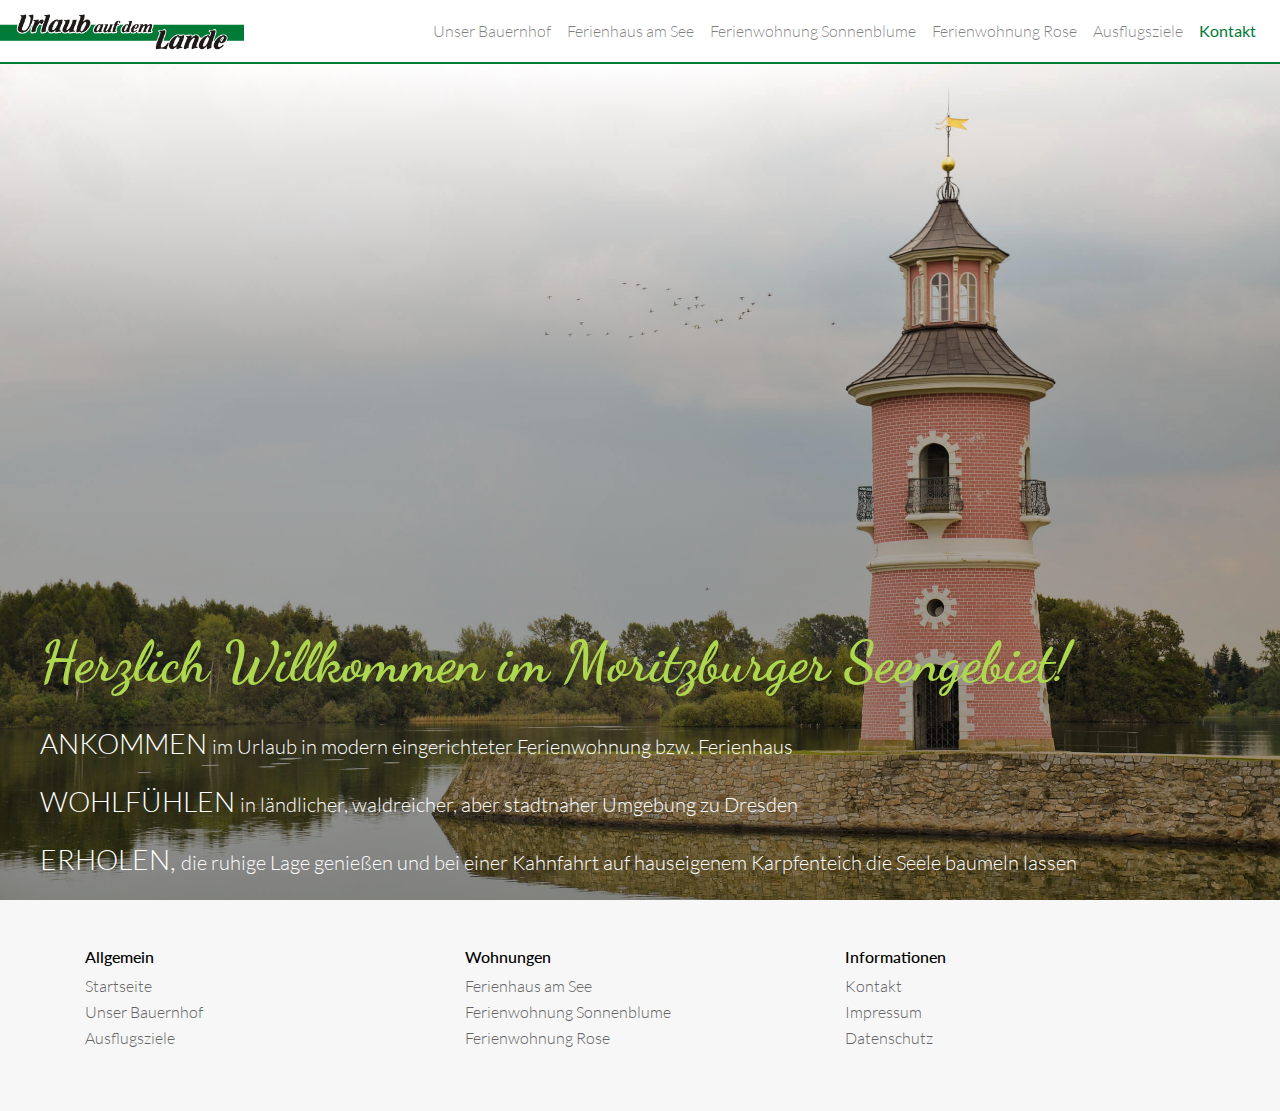
<file: index.html>
<!DOCTYPE html>
<html lang="de">
<head>
    <meta charset="utf-8">
    <meta name="viewport" content="width=device-width, height=device-height, initial-scale=1">
    <!-- Use  for dynamic title -->
    <!--<title></title>-->
    
        <title>Landurlaub Menzel | Ferienwohnungen bei Moritzburg</title>
    

    
        <meta name="description" content="Bei uns können Sie Ihren Urlaub in unseren modern eingerichteten Ferienwohnungen oder Ferienhaus inmitten des Moritzburger Seengebiets verbringen!">
    

    
    
    <link rel="stylesheet" href="/style/all.css">
    <link rel="stylesheet" href="/style/bootstrap.min.css">
    <link rel="stylesheet" href="/style/style.css">


</head>
<body>
    <header>
    <!-- Fixed navbar -->
    <nav class="navbar navbar-light fixed-top bg-white navbar-expand-lg">
      <a class="navbar-brand" href="/" title="Link zur Startseite"><img alt="Logo Urlaub auf dem Lande" src = "/img/logo.png"/></a>
      <button class="navbar-toggler" type="button" data-toggle="collapse" data-target="#navbarCollapse" aria-controls="navbarCollapse" aria-expanded="false" aria-label="Toggle navigation">
        <span class="navbar-toggler-icon"></span>
      </button>
      <div class="collapse navbar-collapse " id="navbarCollapse">
        <ul class="navbar-nav ml-auto">
            
                <li class="nav-item navbar-right   "><a class="nav-link" title="Unser Bauernhof" href="/Unser-Bauernhof">Unser Bauernhof</a></li>
            
                <li class="nav-item navbar-right   "><a class="nav-link" title="Ferienhaus am See" href="/Ferienhaus-am-See">Ferienhaus am See</a></li>
            
                <li class="nav-item navbar-right   "><a class="nav-link" title="Ferienwohnung Sonnenblume" href="/Ferienwohnung-Sonnenblume">Ferienwohnung Sonnenblume</a></li>
            
                <li class="nav-item navbar-right   "><a class="nav-link" title="Ferienwohnung Rose" href="/Ferienwohnung-Rose">Ferienwohnung Rose</a></li>
            
                <li class="nav-item navbar-right   "><a class="nav-link" title="Ausflugsziele" href="/Ausflugsziele">Ausflugsziele</a></li>
            
                <li class="nav-item navbar-right active  "><a class="nav-link" title="Kontakt" href="/Kontakt">Kontakt</a></li>
            
        </ul>
      </div>
    </nav>
  </header>
    
<div class='full-screen-welcome'>
    <div class="welcome-text">
        <h1>Herzlich Willkommen im Moritzburger Seengebiet!</h1>
        <p><span class = "text-uppercase">Ankommen </span> im Urlaub in modern eingerichteter Ferienwohnung bzw. Ferienhaus</p>
        <p><span class = "text-uppercase">Wohlfühlen </span> in ländlicher, waldreicher, aber stadtnaher Umgebung zu Dresden</p>
        <p><span class = "text-uppercase">Erholen, </span> die ruhige Lage genießen und bei einer Kahnfahrt auf hauseigenem Karpfenteich die Seele baumeln lassen</p>
    </div>
</div>
    <footer>
    <div class="container">
        <div class="row">
            <div class="col-md-4 col-sm-4 footer-nav">
                <strong>Allgemein</strong>
                <ul>
                    
                        <li><a title="Link zu Startseite" href="/">Startseite</a></li>
                    
                        <li><a title="Link zu Unser Bauernhof" href="/Unser-Bauernhof">Unser Bauernhof</a></li>
                    
                        <li><a title="Link zu Ausflugsziele" href="/Ausflugsziele">Ausflugsziele</a></li>
                    
                </ul>
            </div>
            <div class="col-md-4 col-sm-4 footer-nav">
                <strong>Wohnungen</strong>
                    <ul>
                        
                            <li><a title="Link zu Ferienhaus am See" href="/Ferienhaus-am-See">Ferienhaus am See</a></li>
                        
                            <li><a title="Link zu Ferienwohnung Sonnenblume" href="/Ferienwohnung-Sonnenblume">Ferienwohnung Sonnenblume</a></li>
                        
                            <li><a title="Link zu Ferienwohnung Rose" href="/Ferienwohnung-Rose">Ferienwohnung Rose</a></li>
                        
                    </ul>
            </div>
            <div class="col-md-4 col-sm-4 footer-nav">
                <strong>Informationen</strong>
                    <ul>
                        
                            <li><a title="Link zu Kontakt" href="/Kontakt">Kontakt</a></li>
                        
                            <li><a title="Link zu Impressum" href="/Impressum">Impressum</a></li>
                        
                            <li><a title="Link zu Datenschutz" href="/Datenschutz">Datenschutz</a></li>
                        
                    </ul>
            </div>
        </div>
    </div>
</footer>
    <script src="/js/script.js"></script>
    <script src="/js/bootstrap-native-v4.min.js"></script>
</body>

</html>
</file>
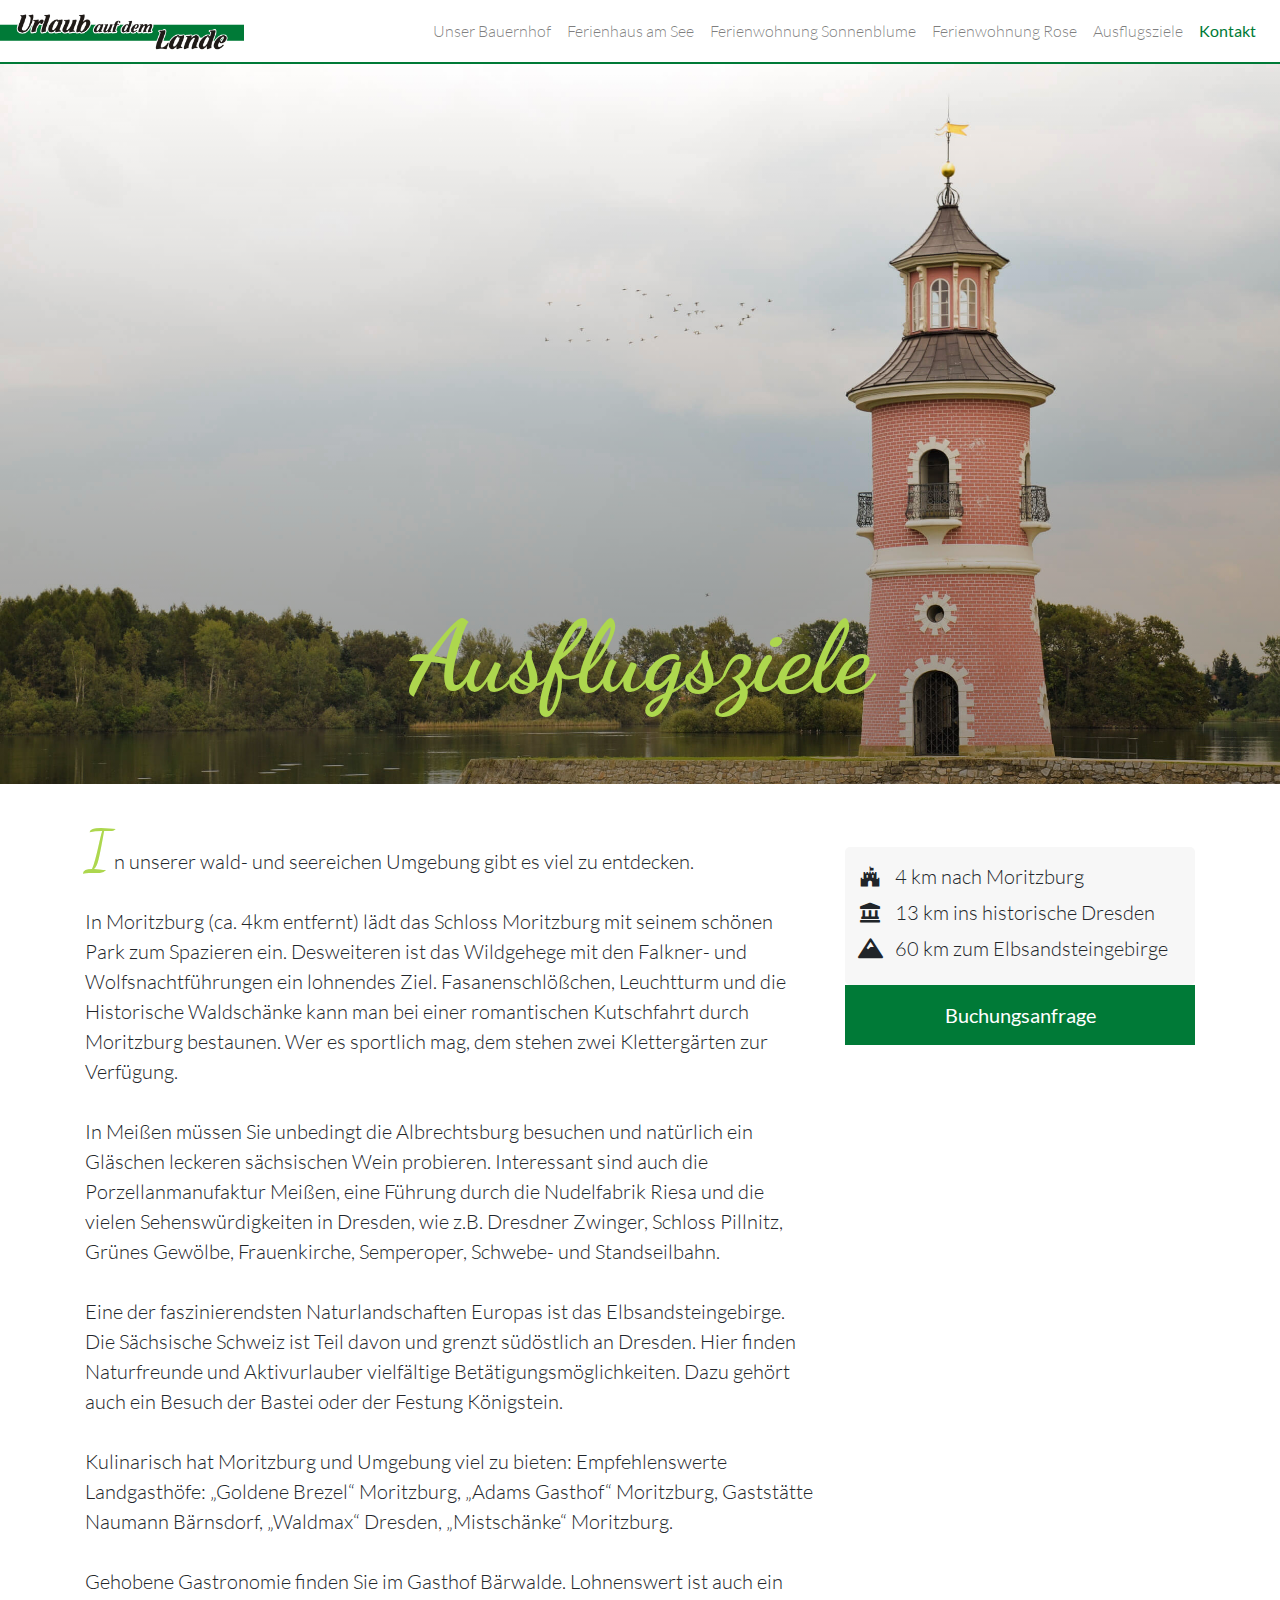
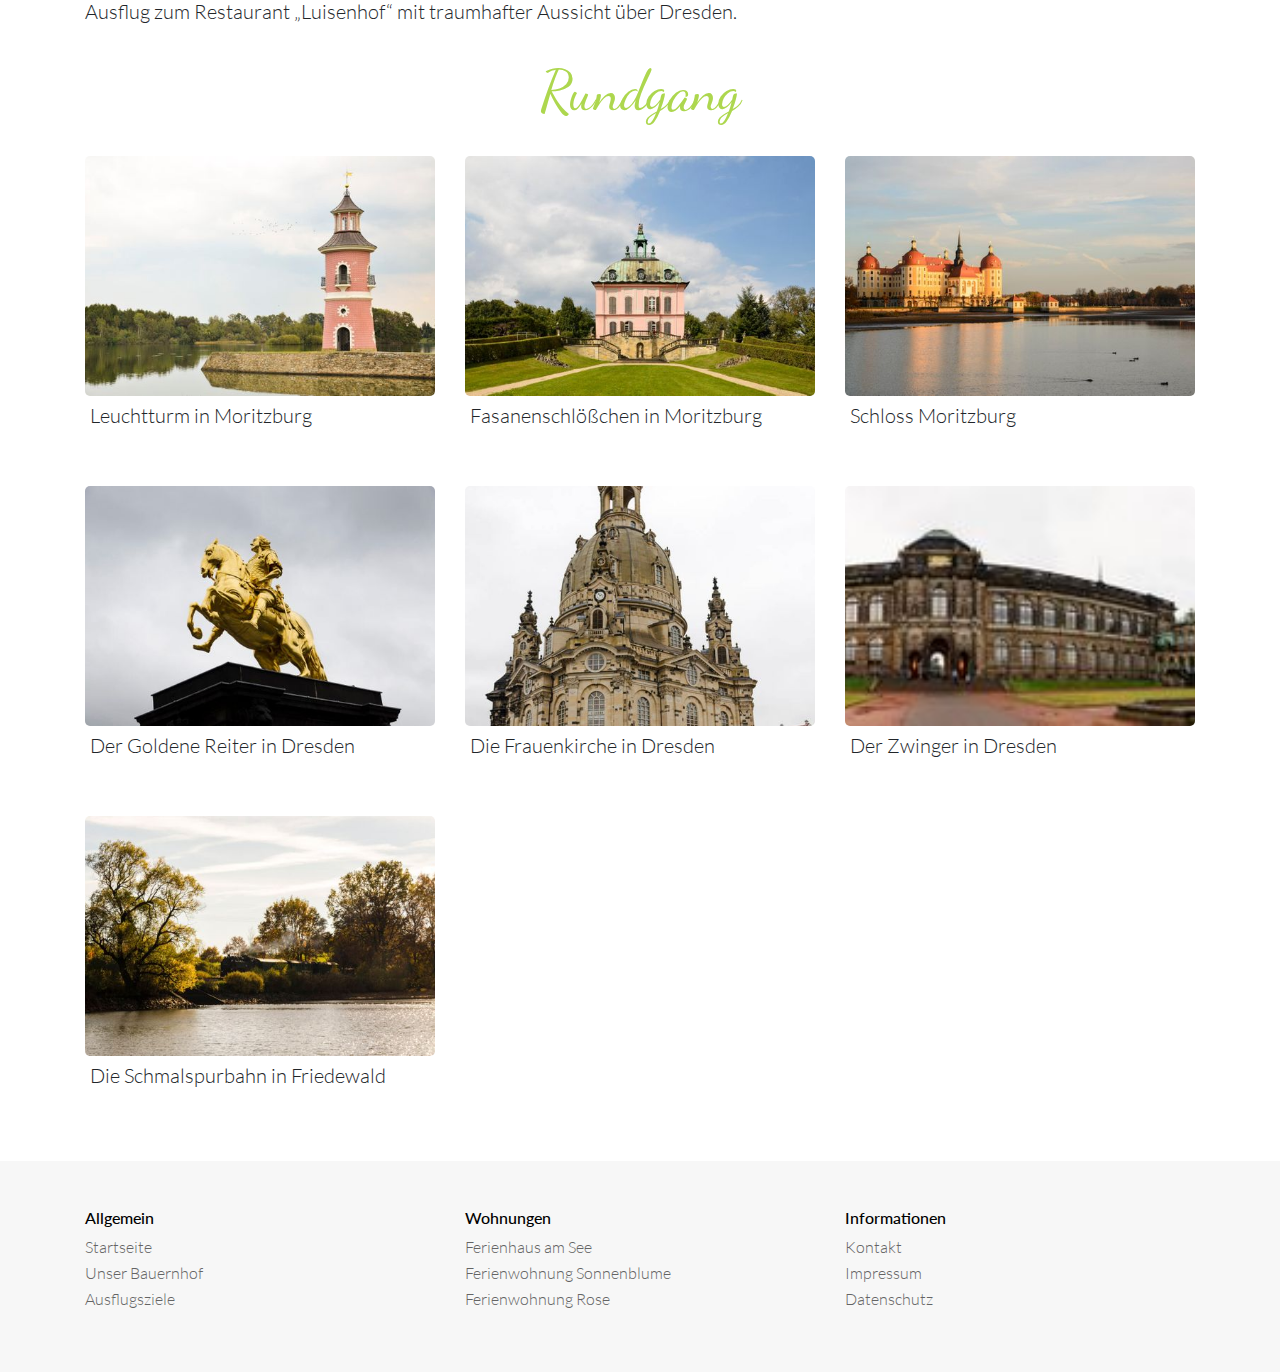
<file: Ausflugsziele/index.html>
<!DOCTYPE html>
<html lang="de">
<head>
    <meta charset="utf-8">
    <meta name="viewport" content="width=device-width, height=device-height, initial-scale=1">
    <!-- Use Ausflugsziele for dynamic title -->
    <!--<title>Ausflugsziele</title>-->
    
        <title>Ausflugsziele | Landurlaub Menzel bei Moritzburg</title>
    

    
        <meta name="description" content="In unserer wald- und seereichen Umgebung unseres Bauernhofes bei Moritzburg gibt es viele Ausflugsziele und allerhand zu entdecken">
    

    
    
    <link rel="stylesheet" href="/style/all.css">
    <link rel="stylesheet" href="/style/bootstrap.min.css">
    <link rel="stylesheet" href="/style/style.css">


</head>
<body>
    <header>
    <!-- Fixed navbar -->
    <nav class="navbar navbar-light fixed-top bg-white navbar-expand-lg">
      <a class="navbar-brand" href="/" title="Link zur Startseite"><img alt="Logo Urlaub auf dem Lande" src = "/img/logo.png"/></a>
      <button class="navbar-toggler" type="button" data-toggle="collapse" data-target="#navbarCollapse" aria-controls="navbarCollapse" aria-expanded="false" aria-label="Toggle navigation">
        <span class="navbar-toggler-icon"></span>
      </button>
      <div class="collapse navbar-collapse " id="navbarCollapse">
        <ul class="navbar-nav ml-auto">
            
                <li class="nav-item navbar-right   "><a class="nav-link" title="Unser Bauernhof" href="/Unser-Bauernhof">Unser Bauernhof</a></li>
            
                <li class="nav-item navbar-right   "><a class="nav-link" title="Ferienhaus am See" href="/Ferienhaus-am-See">Ferienhaus am See</a></li>
            
                <li class="nav-item navbar-right   "><a class="nav-link" title="Ferienwohnung Sonnenblume" href="/Ferienwohnung-Sonnenblume">Ferienwohnung Sonnenblume</a></li>
            
                <li class="nav-item navbar-right   "><a class="nav-link" title="Ferienwohnung Rose" href="/Ferienwohnung-Rose">Ferienwohnung Rose</a></li>
            
                <li class="nav-item navbar-right   "><a class="nav-link" title="Ausflugsziele" href="/Ausflugsziele">Ausflugsziele</a></li>
            
                <li class="nav-item navbar-right active  "><a class="nav-link" title="Kontakt" href="/Kontakt">Kontakt</a></li>
            
        </ul>
      </div>
    </nav>
  </header>
    <main role="main" class="post">
    

    <article>
        <div class="article-image" style="background-image: url('/img//ausflug/1-voll.jpg ')">
            <div class="container">
                <div class="row justify-content-md-center">
                    <h1>Ausflugsziele</h1>
                </div>
            </div>
        </div>
        
        <div class="container">
            <div class="row justify-content-md-right pt-5">
                <div class="col-lg-8"><span class="first-letter">I</span>n unserer wald- und seereichen Umgebung gibt es viel zu entdecken.<br><br>    In Moritzburg (ca. 4km entfernt) lädt das Schloss Moritzburg mit seinem schönen Park zum Spazieren ein. Desweiteren ist das Wildgehege mit den Falkner- und Wolfsnachtführungen ein lohnendes Ziel. Fasanenschlößchen, Leuchtturm und die Historische Waldschänke kann man bei einer romantischen Kutschfahrt durch Moritzburg bestaunen. Wer es sportlich mag, dem stehen zwei Klettergärten zur Verfügung.<br><br>    In Meißen müssen Sie unbedingt die Albrechtsburg besuchen und natürlich ein Gläschen leckeren sächsischen Wein probieren. Interessant sind auch die Porzellanmanufaktur Meißen, eine Führung durch die Nudelfabrik Riesa und die vielen Sehenswürdigkeiten in Dresden, wie z.B. Dresdner Zwinger, Schloss Pillnitz, Grünes Gewölbe, Frauenkirche, Semperoper, Schwebe- und Standseilbahn.<br><br>    Eine der faszinierendsten Naturlandschaften Europas ist das Elbsandsteingebirge. Die Sächsische Schweiz ist Teil davon und grenzt südöstlich an Dresden. Hier finden Naturfreunde und Aktivurlauber vielfältige Betätigungsmöglichkeiten. Dazu gehört auch ein Besuch der Bastei oder der Festung Königstein.<br><br>    Kulinarisch hat Moritzburg und Umgebung viel zu bieten: Empfehlenswerte Landgasthöfe: „Goldene Brezel“ Moritzburg, „Adams Gasthof“ Moritzburg, Gaststätte Naumann Bärnsdorf, „Waldmax“ Dresden, „Mistschänke“ Moritzburg.<br><br>    Gehobene Gastronomie finden Sie im Gasthof Bärwalde. Lohnenswert ist auch ein Ausflug zum Restaurant „Luisenhof“ mit traumhafter Aussicht über Dresden.<br></div><br><div class="col-lg-4 sidebar"><ul class="fa-ul"><li><span class="fa-li"><i class="fab fa-fort-awesome"></i></span>4 km nach Moritzburg</li><li><span class="fa-li"><i class="fas fa-landmark"></i></span>13 km ins historische Dresden</li><li><span class="fa-li"><i class="fas fa-mountain"></i></span>60 km zum Elbsandsteingebirge</li></ul><a title="Buchungsanfrage" class="booking-link" href="/Kontakt">Buchungsanfrage</a></div>
            </div>
            <h2>Rundgang</h2>
            <div class="row image-gallery">
                
                    <div class="col-sm-12 col-lg-4 col-md-6">
                        <img class="image-gallery-photo" src="/img//ausflug/1-klein@1x.jpg" srcset='/img//ausflug/1-klein@1x.jpg 1x, /img//ausflug/1-klein@2x.jpg 2x' alt="Leuchtturm in Moritzburg" />
                        <span class="img-caption">Leuchtturm in Moritzburg</span>
                    </div>
                
                    <div class="col-sm-12 col-lg-4 col-md-6">
                        <img class="image-gallery-photo" src="/img//ausflug/2-klein@1x.jpg" srcset='/img//ausflug/2-klein@1x.jpg 1x, /img//ausflug/2-klein@2x.jpg 2x' alt="Fasanenschlößchen in Moritzburg" />
                        <span class="img-caption">Fasanenschlößchen in Moritzburg</span>
                    </div>
                
                    <div class="col-sm-12 col-lg-4 col-md-6">
                        <img class="image-gallery-photo" src="/img//ausflug/3-klein@1x.jpg" srcset='/img//ausflug/3-klein@1x.jpg 1x, /img//ausflug/3-klein@2x.jpg 2x' alt="Schloss Moritzburg" />
                        <span class="img-caption">Schloss Moritzburg</span>
                    </div>
                
                    <div class="col-sm-12 col-lg-4 col-md-6">
                        <img class="image-gallery-photo" src="/img//ausflug/4-klein@1x.jpg" srcset='/img//ausflug/4-klein@1x.jpg 1x, /img//ausflug/4-klein@2x.jpg 2x' alt="Der Goldene Reiter in Dresden" />
                        <span class="img-caption">Der Goldene Reiter in Dresden</span>
                    </div>
                
                    <div class="col-sm-12 col-lg-4 col-md-6">
                        <img class="image-gallery-photo" src="/img//ausflug/5-klein@1x.jpg" srcset='/img//ausflug/5-klein@1x.jpg 1x, /img//ausflug/5-klein@2x.jpg 2x' alt="Die Frauenkirche in Dresden" />
                        <span class="img-caption">Die Frauenkirche in Dresden</span>
                    </div>
                
                    <div class="col-sm-12 col-lg-4 col-md-6">
                        <img class="image-gallery-photo" src="/img//ausflug/6-klein@1x.jpg" srcset='/img//ausflug/6-klein@1x.jpg 1x, /img//ausflug/6-klein@2x.jpg 2x' alt="Der Zwinger in Dresden" />
                        <span class="img-caption">Der Zwinger in Dresden</span>
                    </div>
                
                    <div class="col-sm-12 col-lg-4 col-md-6">
                        <img class="image-gallery-photo" src="/img//ausflug/7-klein@1x.jpg" srcset='/img//ausflug/7-klein@1x.jpg 1x, /img//ausflug/7-klein@2x.jpg 2x' alt="Die Schmalspurbahn in Friedewald" />
                        <span class="img-caption">Die Schmalspurbahn in Friedewald</span>
                    </div>
                
            </div>
        </div>
                    
    </article>
</main>
    <footer>
    <div class="container">
        <div class="row">
            <div class="col-md-4 col-sm-4 footer-nav">
                <strong>Allgemein</strong>
                <ul>
                    
                        <li><a title="Link zu Startseite" href="/">Startseite</a></li>
                    
                        <li><a title="Link zu Unser Bauernhof" href="/Unser-Bauernhof">Unser Bauernhof</a></li>
                    
                        <li><a title="Link zu Ausflugsziele" href="/Ausflugsziele">Ausflugsziele</a></li>
                    
                </ul>
            </div>
            <div class="col-md-4 col-sm-4 footer-nav">
                <strong>Wohnungen</strong>
                    <ul>
                        
                            <li><a title="Link zu Ferienhaus am See" href="/Ferienhaus-am-See">Ferienhaus am See</a></li>
                        
                            <li><a title="Link zu Ferienwohnung Sonnenblume" href="/Ferienwohnung-Sonnenblume">Ferienwohnung Sonnenblume</a></li>
                        
                            <li><a title="Link zu Ferienwohnung Rose" href="/Ferienwohnung-Rose">Ferienwohnung Rose</a></li>
                        
                    </ul>
            </div>
            <div class="col-md-4 col-sm-4 footer-nav">
                <strong>Informationen</strong>
                    <ul>
                        
                            <li><a title="Link zu Kontakt" href="/Kontakt">Kontakt</a></li>
                        
                            <li><a title="Link zu Impressum" href="/Impressum">Impressum</a></li>
                        
                            <li><a title="Link zu Datenschutz" href="/Datenschutz">Datenschutz</a></li>
                        
                    </ul>
            </div>
        </div>
    </div>
</footer>
    <script src="/js/script.js"></script>
    <script src="/js/bootstrap-native-v4.min.js"></script>
</body>

</html>
</file>
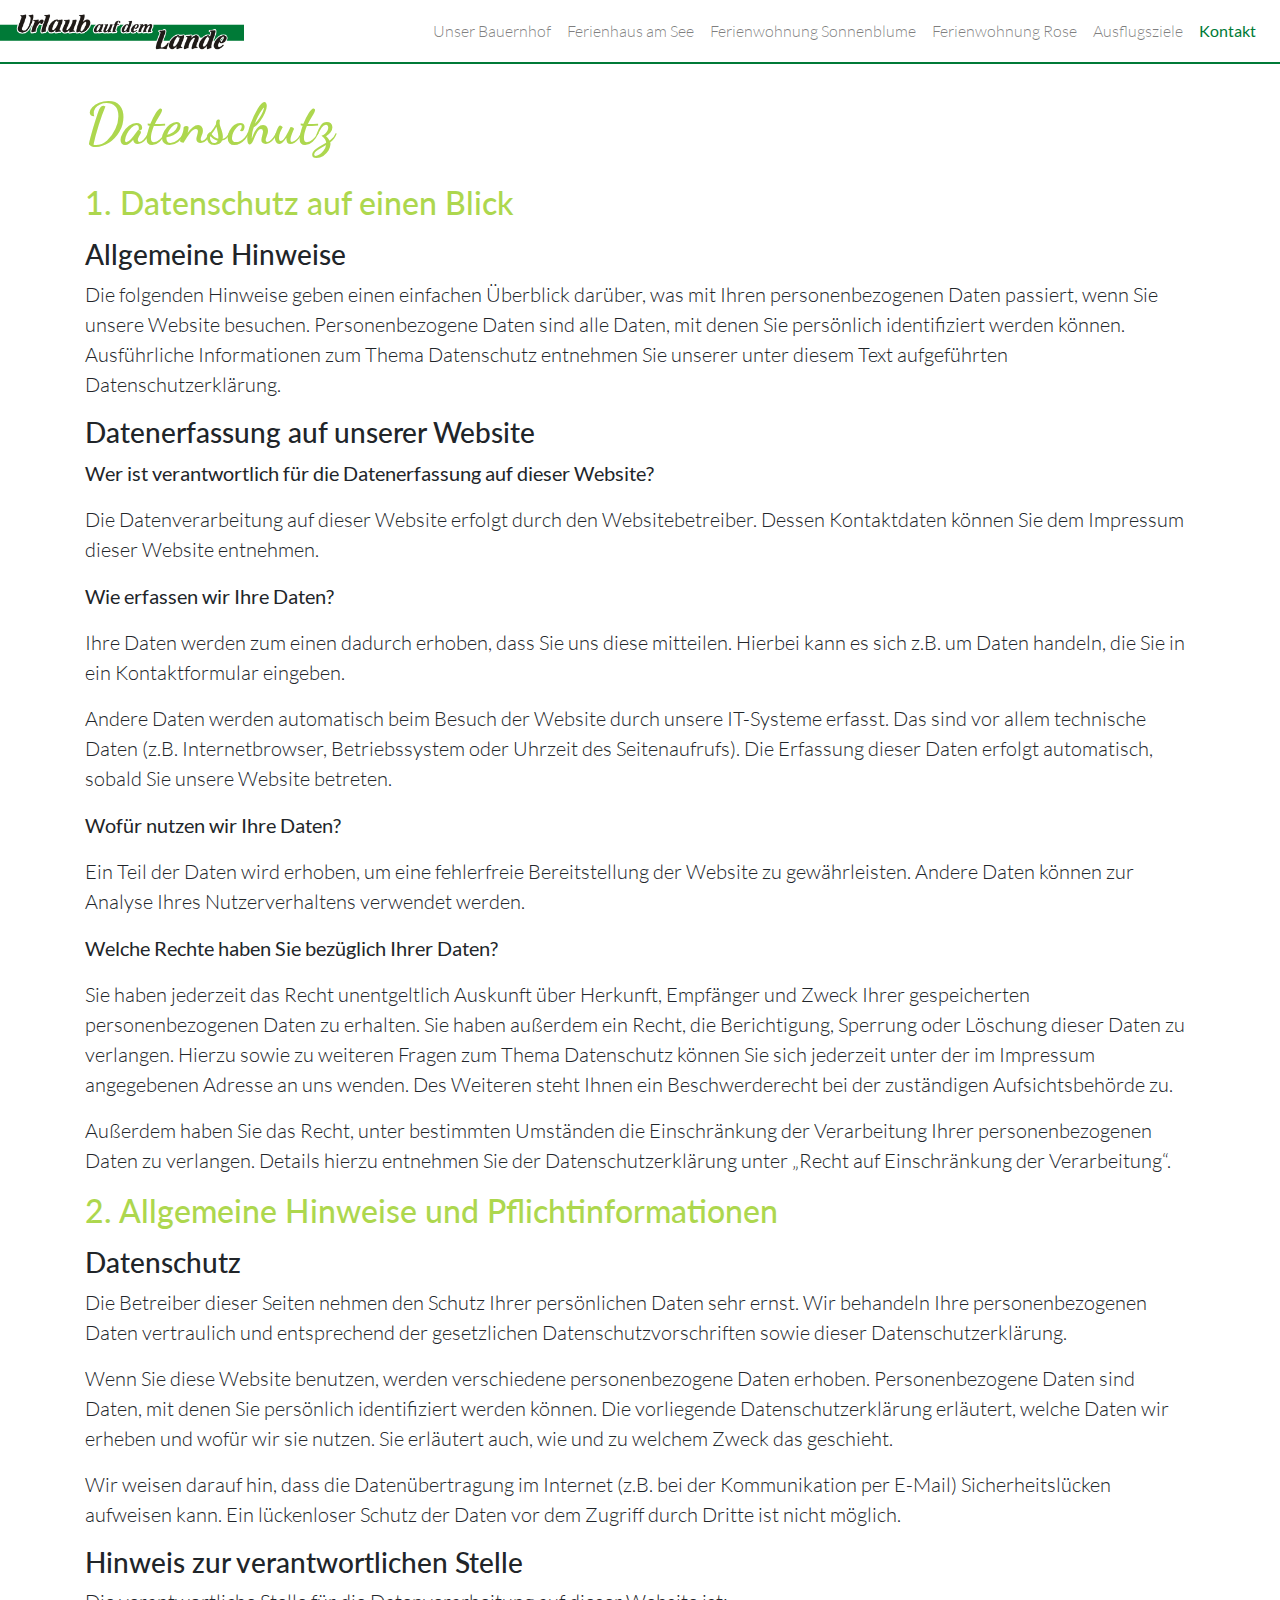
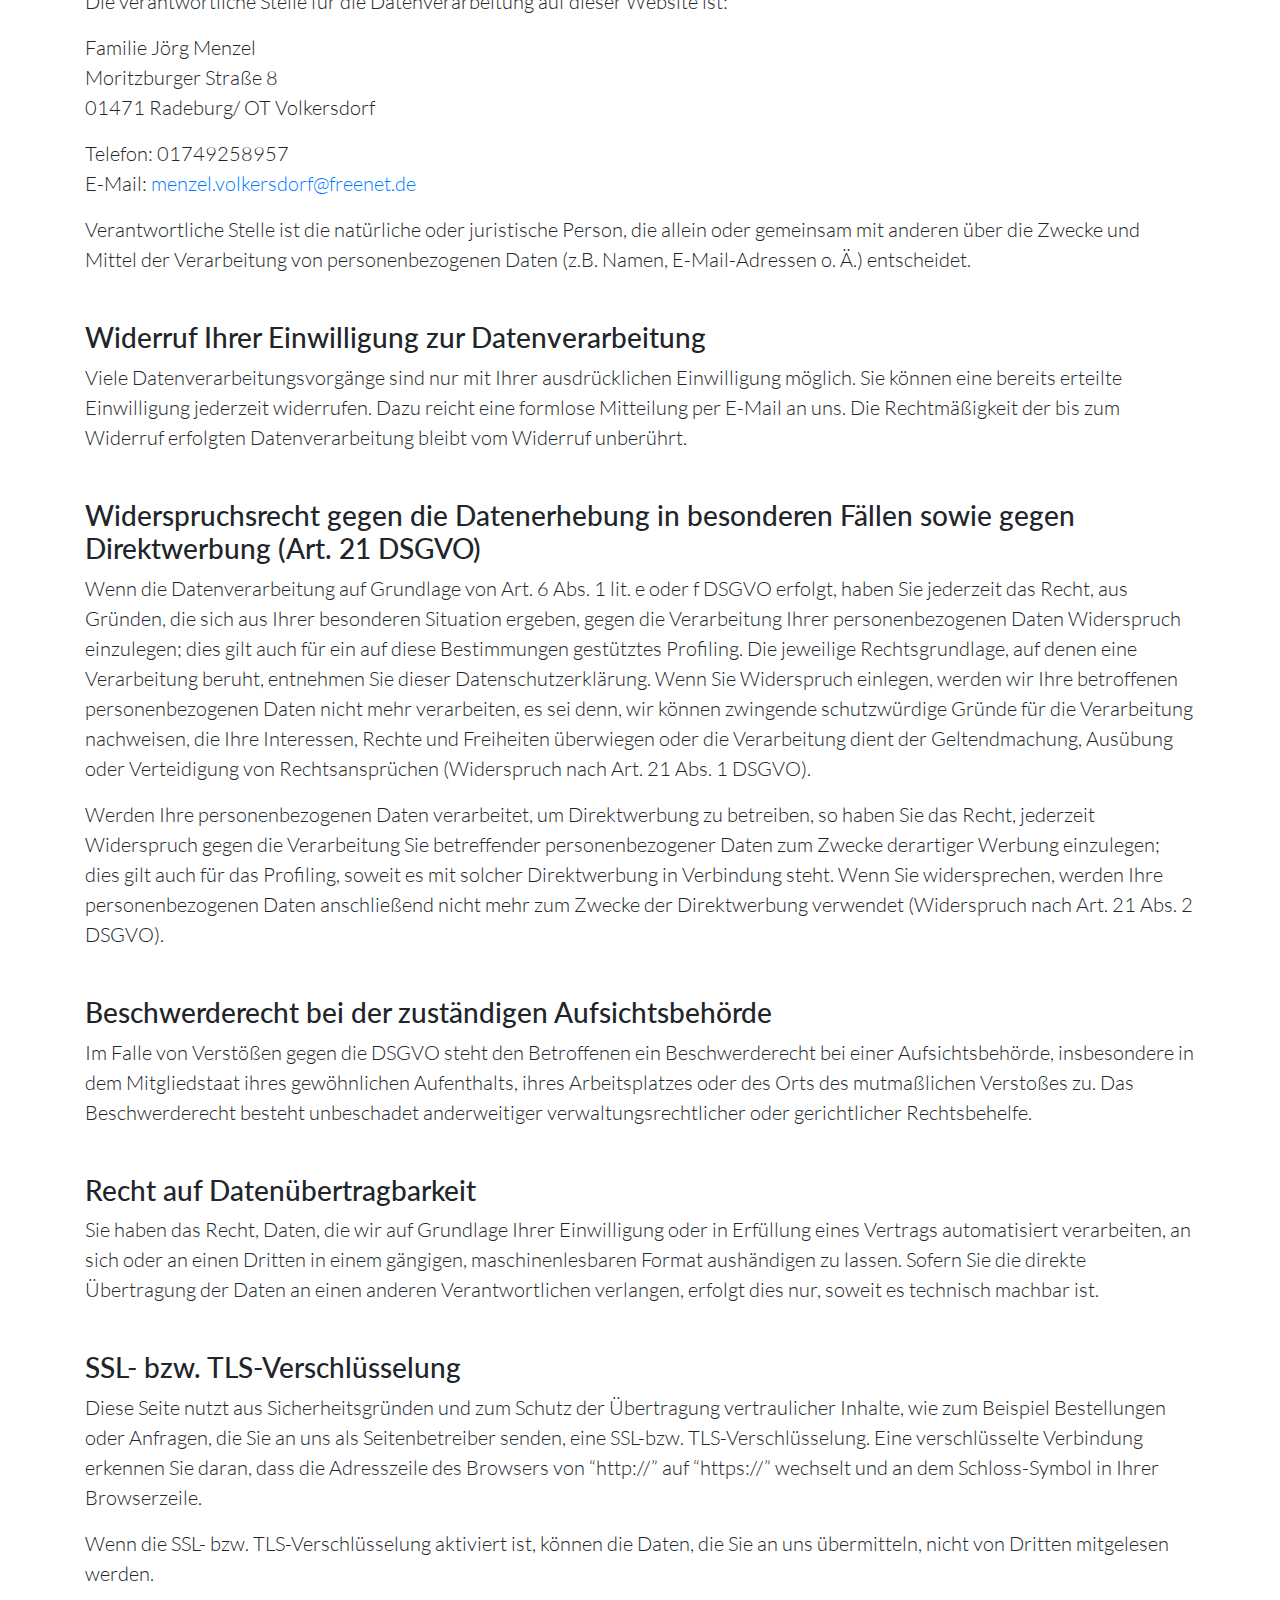
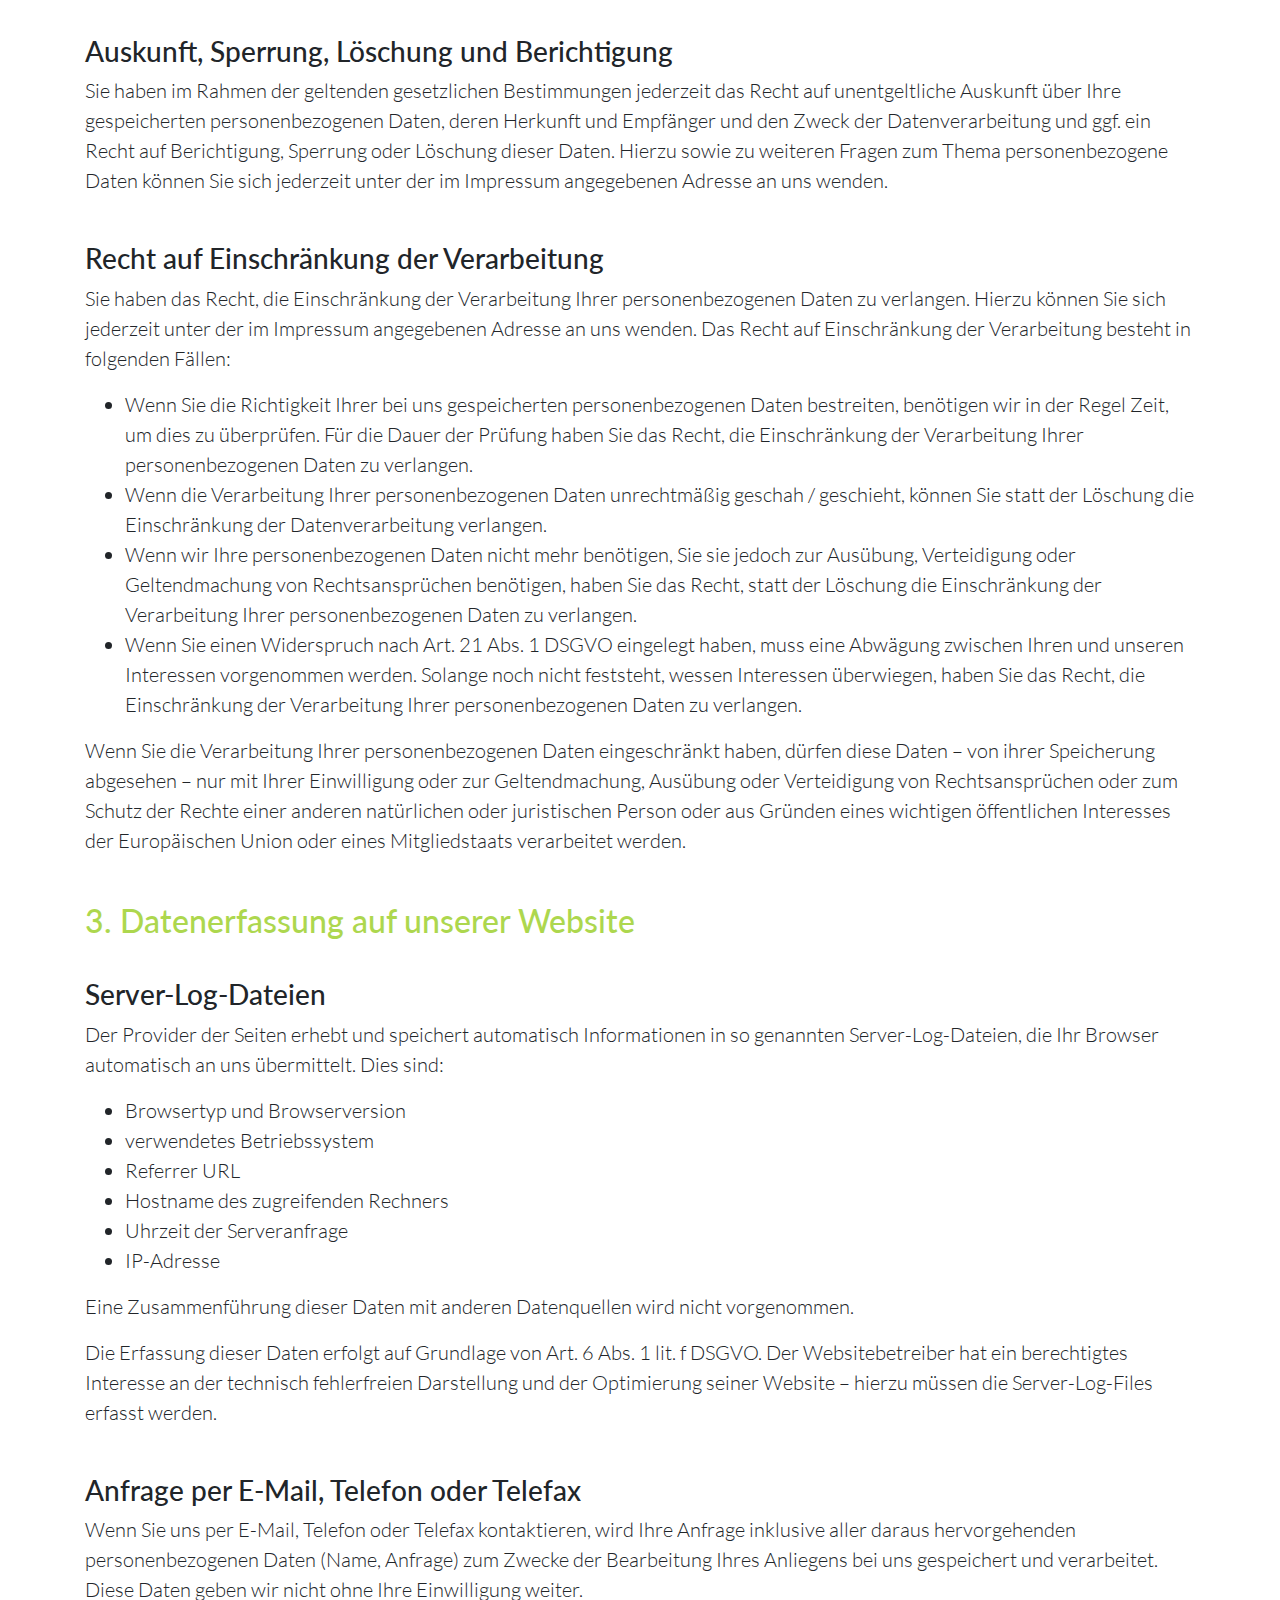
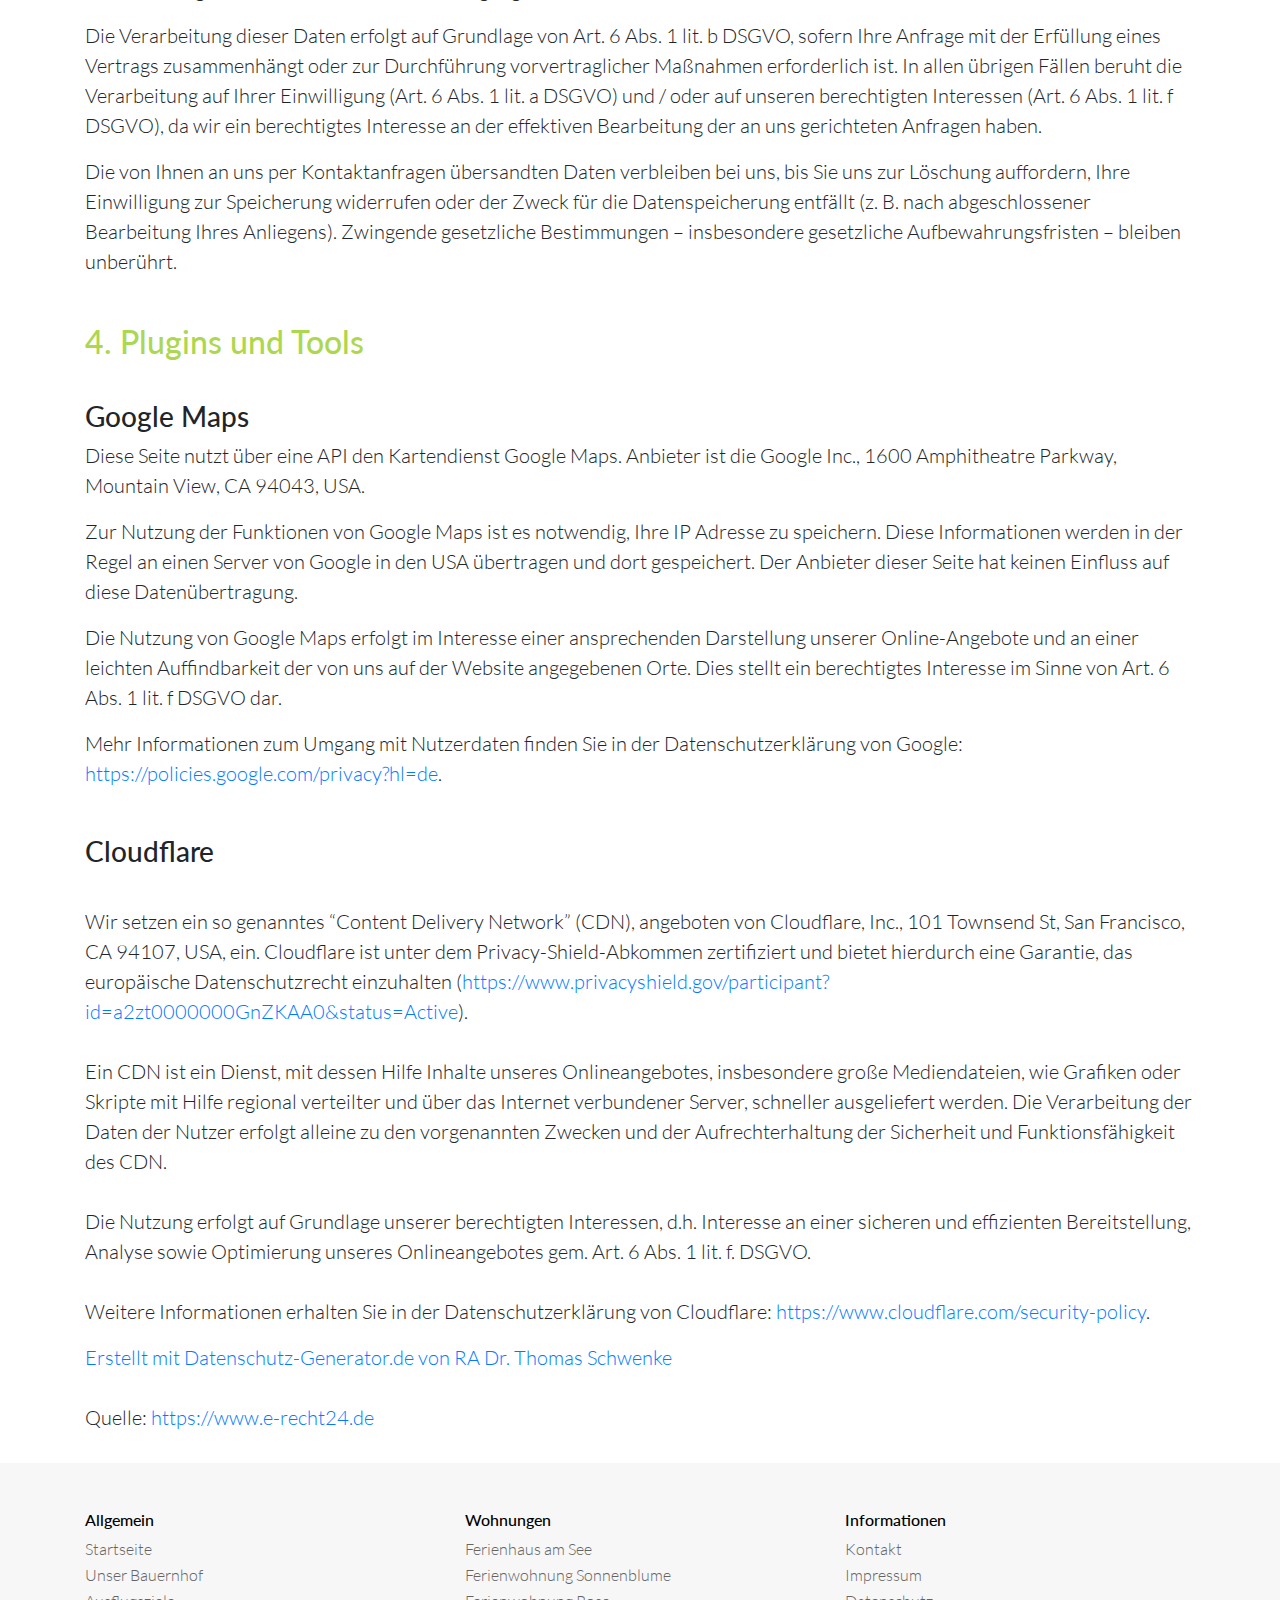
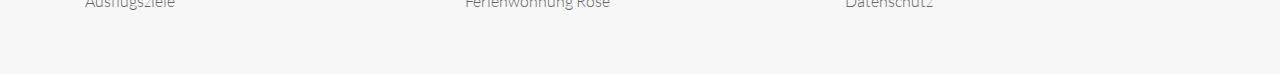
<file: Datenschutz/index.html>
<!DOCTYPE html>
<html lang="de">
<head>
    <meta charset="utf-8">
    <meta name="viewport" content="width=device-width, height=device-height, initial-scale=1">
    <!-- Use Datenschutz for dynamic title -->
    <!--<title>Datenschutz</title>-->
    
        <title>Datenschutz | Landurlaub Menzel bei Moritzburg</title>
    

    
        <meta name="description" content="Informationen zum Datenschutz">
    

    
        <meta name="robots" content="noindex, follow">
    
    
    <link rel="stylesheet" href="/style/all.css">
    <link rel="stylesheet" href="/style/bootstrap.min.css">
    <link rel="stylesheet" href="/style/style.css">


</head>
<body>
    <header>
    <!-- Fixed navbar -->
    <nav class="navbar navbar-light fixed-top bg-white navbar-expand-lg">
      <a class="navbar-brand" href="/" title="Link zur Startseite"><img alt="Logo Urlaub auf dem Lande" src = "/img/logo.png"/></a>
      <button class="navbar-toggler" type="button" data-toggle="collapse" data-target="#navbarCollapse" aria-controls="navbarCollapse" aria-expanded="false" aria-label="Toggle navigation">
        <span class="navbar-toggler-icon"></span>
      </button>
      <div class="collapse navbar-collapse " id="navbarCollapse">
        <ul class="navbar-nav ml-auto">
            
                <li class="nav-item navbar-right   "><a class="nav-link" title="Unser Bauernhof" href="/Unser-Bauernhof">Unser Bauernhof</a></li>
            
                <li class="nav-item navbar-right   "><a class="nav-link" title="Ferienhaus am See" href="/Ferienhaus-am-See">Ferienhaus am See</a></li>
            
                <li class="nav-item navbar-right   "><a class="nav-link" title="Ferienwohnung Sonnenblume" href="/Ferienwohnung-Sonnenblume">Ferienwohnung Sonnenblume</a></li>
            
                <li class="nav-item navbar-right   "><a class="nav-link" title="Ferienwohnung Rose" href="/Ferienwohnung-Rose">Ferienwohnung Rose</a></li>
            
                <li class="nav-item navbar-right   "><a class="nav-link" title="Ausflugsziele" href="/Ausflugsziele">Ausflugsziele</a></li>
            
                <li class="nav-item navbar-right active  "><a class="nav-link" title="Kontakt" href="/Kontakt">Kontakt</a></li>
            
        </ul>
      </div>
    </nav>
  </header>
    <main role="main">
	<article class="container">
		<h1>Datenschutz</h1>

		<p></p><h2>1. Datenschutz auf einen Blick</h2><p></p>
<p></p><h3>Allgemeine Hinweise</h3> <p>Die folgenden Hinweise geben einen einfachen &Uuml;berblick dar&uuml;ber, was mit Ihren personenbezogenen Daten passiert, wenn Sie unsere Website besuchen. Personenbezogene Daten sind alle Daten, mit denen Sie pers&ouml;nlich identifiziert werden k&ouml;nnen. Ausf&uuml;hrliche Informationen zum Thema Datenschutz entnehmen Sie unserer unter diesem Text aufgef&uuml;hrten Datenschutzerkl&auml;rung.</p><p></p>
<p></p><h3>Datenerfassung auf unserer Website</h3> <p><strong>Wer ist verantwortlich f&uuml;r die Datenerfassung auf dieser Website?</strong></p> <p>Die Datenverarbeitung auf dieser Website erfolgt durch den Websitebetreiber. Dessen Kontaktdaten k&ouml;nnen Sie dem Impressum dieser Website entnehmen.</p> <p><strong>Wie erfassen wir Ihre Daten?</strong></p> <p>Ihre Daten werden zum einen dadurch erhoben, dass Sie uns diese mitteilen. Hierbei kann es sich z.B. um Daten handeln, die Sie in ein Kontaktformular eingeben.</p> <p>Andere Daten werden automatisch beim Besuch der Website durch unsere IT-Systeme erfasst. Das sind vor allem technische Daten (z.B. Internetbrowser, Betriebssystem oder Uhrzeit des Seitenaufrufs). Die Erfassung dieser Daten erfolgt automatisch, sobald Sie unsere Website betreten.</p> <p><strong>Wof&uuml;r nutzen wir Ihre Daten?</strong></p> <p>Ein Teil der Daten wird erhoben, um eine fehlerfreie Bereitstellung der Website zu gew&auml;hrleisten. Andere Daten k&ouml;nnen zur Analyse Ihres Nutzerverhaltens verwendet werden.</p> <p><strong>Welche Rechte haben Sie bez&uuml;glich Ihrer Daten?</strong></p> <p>Sie haben jederzeit das Recht unentgeltlich Auskunft &uuml;ber Herkunft, Empf&auml;nger und Zweck Ihrer gespeicherten personenbezogenen Daten zu erhalten. Sie haben au&szlig;erdem ein Recht, die Berichtigung, Sperrung oder L&ouml;schung dieser Daten zu verlangen. Hierzu sowie zu weiteren Fragen zum Thema Datenschutz k&ouml;nnen Sie sich jederzeit unter der im Impressum angegebenen Adresse an uns wenden. Des Weiteren steht Ihnen ein Beschwerderecht bei der zust&auml;ndigen Aufsichtsbeh&ouml;rde zu.</p> <p>Au&szlig;erdem haben Sie das Recht, unter bestimmten Umst&auml;nden die Einschr&auml;nkung der Verarbeitung Ihrer personenbezogenen Daten zu verlangen. Details hierzu entnehmen Sie der Datenschutzerkl&auml;rung unter &bdquo;Recht auf Einschr&auml;nkung der Verarbeitung&ldquo;.</p><p></p>
<p></p><h2>2. Allgemeine Hinweise und Pflichtinformationen</h2><p></p>
<p></p><h3>Datenschutz</h3> <p>Die Betreiber dieser Seiten nehmen den Schutz Ihrer pers&ouml;nlichen Daten sehr ernst. Wir behandeln Ihre personenbezogenen Daten vertraulich und entsprechend der gesetzlichen Datenschutzvorschriften sowie dieser Datenschutzerkl&auml;rung.</p> <p>Wenn Sie diese Website benutzen, werden verschiedene personenbezogene Daten erhoben. Personenbezogene Daten sind Daten, mit denen Sie pers&ouml;nlich identifiziert werden k&ouml;nnen. Die vorliegende Datenschutzerkl&auml;rung erl&auml;utert, welche Daten wir erheben und wof&uuml;r wir sie nutzen. Sie erl&auml;utert auch, wie und zu welchem Zweck das geschieht.</p> <p>Wir weisen darauf hin, dass die Daten&uuml;bertragung im Internet (z.B. bei der Kommunikation per E-Mail) Sicherheitsl&uuml;cken aufweisen kann. Ein l&uuml;ckenloser Schutz der Daten vor dem Zugriff durch Dritte ist nicht m&ouml;glich.</p><p></p>
<p></p><h3>Hinweis zur verantwortlichen Stelle</h3> <p>Die verantwortliche Stelle f&uuml;r die Datenverarbeitung auf dieser Website ist:</p> <p>Familie J&ouml;rg Menzel<br>Moritzburger Stra&szlig;e 8<br>01471 Radeburg/ OT Volkersdorf</p><p></p>
<p>Telefon: 01749258957<br>E-Mail: <a href="mailto:menzel.volkersdorf@freenet.de" target="_blank" rel="noopener">menzel.volkersdorf@freenet.de</a></p><p>Verantwortliche Stelle ist die nat&uuml;rliche oder juristische Person, die allein oder gemeinsam mit anderen &uuml;ber die Zwecke und Mittel der Verarbeitung von personenbezogenen Daten (z.B. Namen, E-Mail-Adressen o. &Auml;.) entscheidet.</p><br><h3>Widerruf Ihrer Einwilligung zur Datenverarbeitung</h3> <p>Viele Datenverarbeitungsvorg&auml;nge sind nur mit Ihrer ausdr&uuml;cklichen Einwilligung m&ouml;glich. Sie k&ouml;nnen eine bereits erteilte Einwilligung jederzeit widerrufen. Dazu reicht eine formlose Mitteilung per E-Mail an uns. Die Rechtm&auml;&szlig;igkeit der bis zum Widerruf erfolgten Datenverarbeitung bleibt vom Widerruf unber&uuml;hrt.</p><br><h3>Widerspruchsrecht gegen die Datenerhebung in besonderen F&auml;llen sowie gegen Direktwerbung (Art. 21 DSGVO)</h3> <p>Wenn die Datenverarbeitung auf Grundlage von Art. 6 Abs. 1 lit. e oder f DSGVO erfolgt, haben Sie jederzeit das Recht, aus Gr&uuml;nden, die sich aus Ihrer besonderen Situation ergeben, gegen die Verarbeitung Ihrer personenbezogenen Daten Widerspruch einzulegen; dies gilt auch f&uuml;r ein auf diese Bestimmungen gest&uuml;tztes Profiling. Die jeweilige Rechtsgrundlage, auf denen eine Verarbeitung beruht, entnehmen Sie dieser Datenschutzerkl&auml;rung. Wenn Sie Widerspruch einlegen, werden wir Ihre betroffenen personenbezogenen Daten nicht mehr verarbeiten, es sei denn, wir k&ouml;nnen zwingende schutzw&uuml;rdige Gr&uuml;nde f&uuml;r die Verarbeitung nachweisen, die Ihre Interessen, Rechte und Freiheiten &uuml;berwiegen oder die Verarbeitung dient der Geltendmachung, Aus&uuml;bung oder Verteidigung von Rechtsanspr&uuml;chen (Widerspruch nach Art. 21 Abs. 1 DSGVO).</p> <p>Werden Ihre personenbezogenen Daten verarbeitet, um Direktwerbung zu betreiben, so haben Sie das Recht, jederzeit Widerspruch gegen die Verarbeitung Sie betreffender personenbezogener Daten zum Zwecke derartiger Werbung einzulegen; dies gilt auch f&uuml;r das Profiling, soweit es mit solcher Direktwerbung in Verbindung steht. Wenn Sie widersprechen, werden Ihre personenbezogenen Daten anschlie&szlig;end nicht mehr zum Zwecke der Direktwerbung verwendet (Widerspruch nach Art. 21 Abs. 2 DSGVO).</p><br><h3>Beschwerderecht bei der zust&auml;ndigen Aufsichtsbeh&ouml;rde</h3> <p>Im Falle von Verstößen gegen die DSGVO steht den Betroffenen ein Beschwerderecht bei einer Aufsichtsbehörde, insbesondere in dem Mitgliedstaat ihres gewöhnlichen Aufenthalts, ihres Arbeitsplatzes oder des Orts des mutmaßlichen Verstoßes zu. Das Beschwerderecht besteht unbeschadet anderweitiger verwaltungsrechtlicher oder gerichtlicher Rechtsbehelfe.</p><br><h3>Recht auf Daten&uuml;bertragbarkeit</h3> <p>Sie haben das Recht, Daten, die wir auf Grundlage Ihrer Einwilligung oder in Erf&uuml;llung eines Vertrags automatisiert verarbeiten, an sich oder an einen Dritten in einem g&auml;ngigen, maschinenlesbaren Format aush&auml;ndigen zu lassen. Sofern Sie die direkte &Uuml;bertragung der Daten an einen anderen Verantwortlichen verlangen, erfolgt dies nur, soweit es technisch machbar ist.</p><br><h3>SSL- bzw. TLS-Verschl&uuml;sselung</h3> <p>Diese Seite nutzt aus Sicherheitsgr&uuml;nden und zum Schutz der &Uuml;bertragung vertraulicher Inhalte, wie zum Beispiel Bestellungen oder Anfragen, die Sie an uns als Seitenbetreiber senden, eine SSL-bzw. TLS-Verschl&uuml;sselung. Eine verschl&uuml;sselte Verbindung erkennen Sie daran, dass die Adresszeile des Browsers von &ldquo;http://&rdquo; auf &ldquo;https://&rdquo; wechselt und an dem Schloss-Symbol in Ihrer Browserzeile.</p> <p>Wenn die SSL- bzw. TLS-Verschl&uuml;sselung aktiviert ist, k&ouml;nnen die Daten, die Sie an uns &uuml;bermitteln, nicht von Dritten mitgelesen werden.</p><br><h3>Auskunft, Sperrung, L&ouml;schung und Berichtigung</h3> <p>Sie haben im Rahmen der geltenden gesetzlichen Bestimmungen jederzeit das Recht auf unentgeltliche Auskunft &uuml;ber Ihre gespeicherten personenbezogenen Daten, deren Herkunft und Empf&auml;nger und den Zweck der Datenverarbeitung und ggf. ein Recht auf Berichtigung, Sperrung oder L&ouml;schung dieser Daten. Hierzu sowie zu weiteren Fragen zum Thema personenbezogene Daten k&ouml;nnen Sie sich jederzeit unter der im Impressum angegebenen Adresse an uns wenden.</p><br><h3>Recht auf Einschr&auml;nkung der Verarbeitung</h3> <p>Sie haben das Recht, die Einschr&auml;nkung der Verarbeitung Ihrer personenbezogenen Daten zu verlangen. Hierzu k&ouml;nnen Sie sich jederzeit unter der im Impressum angegebenen Adresse an uns wenden. Das Recht auf Einschr&auml;nkung der Verarbeitung besteht in folgenden F&auml;llen:</p> <ul> <li>Wenn Sie die Richtigkeit Ihrer bei uns gespeicherten personenbezogenen Daten bestreiten, ben&ouml;tigen wir in der Regel Zeit, um dies zu &uuml;berpr&uuml;fen. F&uuml;r die Dauer der Pr&uuml;fung haben Sie das Recht, die Einschr&auml;nkung der Verarbeitung Ihrer personenbezogenen Daten zu verlangen.</li> <li>Wenn die Verarbeitung Ihrer personenbezogenen Daten unrechtm&auml;&szlig;ig geschah / geschieht, k&ouml;nnen Sie statt der L&ouml;schung die Einschr&auml;nkung der Datenverarbeitung verlangen.</li> <li>Wenn wir Ihre personenbezogenen Daten nicht mehr ben&ouml;tigen, Sie sie jedoch zur Aus&uuml;bung, Verteidigung oder Geltendmachung von Rechtsanspr&uuml;chen ben&ouml;tigen, haben Sie das Recht, statt der L&ouml;schung die Einschr&auml;nkung der Verarbeitung Ihrer personenbezogenen Daten zu verlangen.</li> <li>Wenn Sie einen Widerspruch nach Art. 21 Abs. 1 DSGVO eingelegt haben, muss eine Abw&auml;gung zwischen Ihren und unseren Interessen vorgenommen werden. Solange noch nicht feststeht, wessen Interessen &uuml;berwiegen, haben Sie das Recht, die Einschr&auml;nkung der Verarbeitung Ihrer personenbezogenen Daten zu verlangen.</li> </ul> <p>Wenn Sie die Verarbeitung Ihrer personenbezogenen Daten eingeschr&auml;nkt haben, d&uuml;rfen diese Daten &ndash; von ihrer Speicherung abgesehen &ndash; nur mit Ihrer Einwilligung oder zur Geltendmachung, Aus&uuml;bung oder Verteidigung von Rechtsanspr&uuml;chen oder zum Schutz der Rechte einer anderen nat&uuml;rlichen oder juristischen Person oder aus Gr&uuml;nden eines wichtigen &ouml;ffentlichen Interesses der Europ&auml;ischen Union oder eines Mitgliedstaats verarbeitet werden.</p><br><h2>3. Datenerfassung auf unserer Website</h2><br><h3>Server-Log-Dateien</h3> <p>Der Provider der Seiten erhebt und speichert automatisch Informationen in so genannten Server-Log-Dateien, die Ihr Browser automatisch an uns &uuml;bermittelt. Dies sind:</p> <ul> <li>Browsertyp und Browserversion</li> <li>verwendetes Betriebssystem</li> <li>Referrer URL</li> <li>Hostname des zugreifenden Rechners</li> <li>Uhrzeit der Serveranfrage</li> <li>IP-Adresse</li> </ul> <p>Eine Zusammenf&uuml;hrung dieser Daten mit anderen Datenquellen wird nicht vorgenommen.</p> <p>Die Erfassung dieser Daten erfolgt auf Grundlage von Art. 6 Abs. 1 lit. f DSGVO. Der Websitebetreiber hat ein berechtigtes Interesse an der technisch fehlerfreien Darstellung und der Optimierung seiner Website &ndash; hierzu m&uuml;ssen die Server-Log-Files erfasst werden.</p><br><h3>Anfrage per E-Mail, Telefon oder Telefax</h3> <p>Wenn Sie uns per E-Mail, Telefon oder Telefax kontaktieren, wird Ihre Anfrage inklusive aller daraus hervorgehenden personenbezogenen Daten (Name, Anfrage) zum Zwecke der Bearbeitung Ihres Anliegens bei uns gespeichert und verarbeitet. Diese Daten geben wir nicht ohne Ihre Einwilligung weiter.</p> <p>Die Verarbeitung dieser Daten erfolgt auf Grundlage von Art. 6 Abs. 1 lit. b DSGVO, sofern Ihre Anfrage mit der Erf&uuml;llung eines Vertrags zusammenh&auml;ngt oder zur Durchf&uuml;hrung vorvertraglicher Ma&szlig;nahmen erforderlich ist. In allen &uuml;brigen F&auml;llen beruht die Verarbeitung auf Ihrer Einwilligung (Art. 6 Abs. 1 lit. a DSGVO) und / oder auf unseren berechtigten Interessen (Art. 6 Abs. 1 lit. f DSGVO), da wir ein berechtigtes Interesse an der effektiven Bearbeitung der an uns gerichteten Anfragen haben.</p> <p>Die von Ihnen an uns per Kontaktanfragen &uuml;bersandten Daten verbleiben bei uns, bis Sie uns zur L&ouml;schung auffordern, Ihre Einwilligung zur Speicherung widerrufen oder der Zweck f&uuml;r die Datenspeicherung entf&auml;llt (z. B. nach abgeschlossener Bearbeitung Ihres Anliegens). Zwingende gesetzliche Bestimmungen &ndash; insbesondere gesetzliche Aufbewahrungsfristen &ndash; bleiben unber&uuml;hrt.</p><br><h2>4. Plugins und Tools</h2><br><h3>Google Maps</h3> <p>Diese Seite nutzt &uuml;ber eine API den Kartendienst Google Maps. Anbieter ist die Google Inc., 1600 Amphitheatre Parkway, Mountain View, CA 94043, USA.</p> <p>Zur Nutzung der Funktionen von Google Maps ist es notwendig, Ihre IP Adresse zu speichern. Diese Informationen werden in der Regel an einen Server von Google in den USA &uuml;bertragen und dort gespeichert. Der Anbieter dieser Seite hat keinen Einfluss auf diese Daten&uuml;bertragung.</p> <p>Die Nutzung von Google Maps erfolgt im Interesse einer ansprechenden Darstellung unserer Online-Angebote und an einer leichten Auffindbarkeit der von uns auf der Website angegebenen Orte. Dies stellt ein berechtigtes Interesse im Sinne von Art. 6 Abs. 1 lit. f DSGVO dar.</p> <p>Mehr Informationen zum Umgang mit Nutzerdaten finden Sie in der Datenschutzerkl&auml;rung von Google: <a href="https://policies.google.com/privacy?hl=de" target="_blank" rel="noopener">https://policies.google.com/privacy?hl=de</a>.</p><br><h3>Cloudflare</h3><br><p>Wir setzen ein so genanntes “Content Delivery Network” (CDN), angeboten von Cloudflare, Inc., 101 Townsend St, San Francisco, CA 94107, USA, ein. Cloudflare ist unter dem Privacy-Shield-Abkommen zertifiziert und bietet hierdurch eine Garantie, das europäische Datenschutzrecht einzuhalten (<a target="_blank" href="https://www.privacyshield.gov/participant?id=a2zt0000000GnZKAA0&amp;status=Active">https://www.privacyshield.gov/participant?id=a2zt0000000GnZKAA0&amp;status=Active</a>).<br><br>Ein CDN ist ein Dienst, mit dessen Hilfe Inhalte unseres Onlineangebotes, insbesondere große Mediendateien, wie Grafiken oder Skripte mit Hilfe regional verteilter und über das Internet verbundener Server, schneller ausgeliefert werden. Die Verarbeitung der Daten der Nutzer erfolgt alleine zu den vorgenannten Zwecken und der Aufrechterhaltung der Sicherheit und Funktionsfähigkeit des CDN.<br><br>Die Nutzung erfolgt auf Grundlage unserer berechtigten Interessen, d.h. Interesse an einer sicheren und effizienten Bereitstellung, Analyse sowie Optimierung unseres Onlineangebotes gem. Art. 6 Abs. 1 lit. f. DSGVO. <br><br>Weitere Informationen erhalten Sie in der Datenschutzerklärung von Cloudflare:&nbsp;<a target="_blank" href="https://www.cloudflare.com/security-policy">https://www.cloudflare.com/security-policy</a>.</p><a href="https://datenschutz-generator.de" class="dsg1-6" rel="nofollow" target="_blank">Erstellt mit Datenschutz-Generator.de von RA Dr. Thomas Schwenke</a><br><br><p>Quelle: <a href="https://www.e-recht24.de" target="_blank" rel="noopener">https://www.e-recht24.de</a></p>
	</article>
</main>
    <footer>
    <div class="container">
        <div class="row">
            <div class="col-md-4 col-sm-4 footer-nav">
                <strong>Allgemein</strong>
                <ul>
                    
                        <li><a title="Link zu Startseite" href="/">Startseite</a></li>
                    
                        <li><a title="Link zu Unser Bauernhof" href="/Unser-Bauernhof">Unser Bauernhof</a></li>
                    
                        <li><a title="Link zu Ausflugsziele" href="/Ausflugsziele">Ausflugsziele</a></li>
                    
                </ul>
            </div>
            <div class="col-md-4 col-sm-4 footer-nav">
                <strong>Wohnungen</strong>
                    <ul>
                        
                            <li><a title="Link zu Ferienhaus am See" href="/Ferienhaus-am-See">Ferienhaus am See</a></li>
                        
                            <li><a title="Link zu Ferienwohnung Sonnenblume" href="/Ferienwohnung-Sonnenblume">Ferienwohnung Sonnenblume</a></li>
                        
                            <li><a title="Link zu Ferienwohnung Rose" href="/Ferienwohnung-Rose">Ferienwohnung Rose</a></li>
                        
                    </ul>
            </div>
            <div class="col-md-4 col-sm-4 footer-nav">
                <strong>Informationen</strong>
                    <ul>
                        
                            <li><a title="Link zu Kontakt" href="/Kontakt">Kontakt</a></li>
                        
                            <li><a title="Link zu Impressum" href="/Impressum">Impressum</a></li>
                        
                            <li><a title="Link zu Datenschutz" href="/Datenschutz">Datenschutz</a></li>
                        
                    </ul>
            </div>
        </div>
    </div>
</footer>
    <script src="/js/script.js"></script>
    <script src="/js/bootstrap-native-v4.min.js"></script>
</body>

</html>
</file>
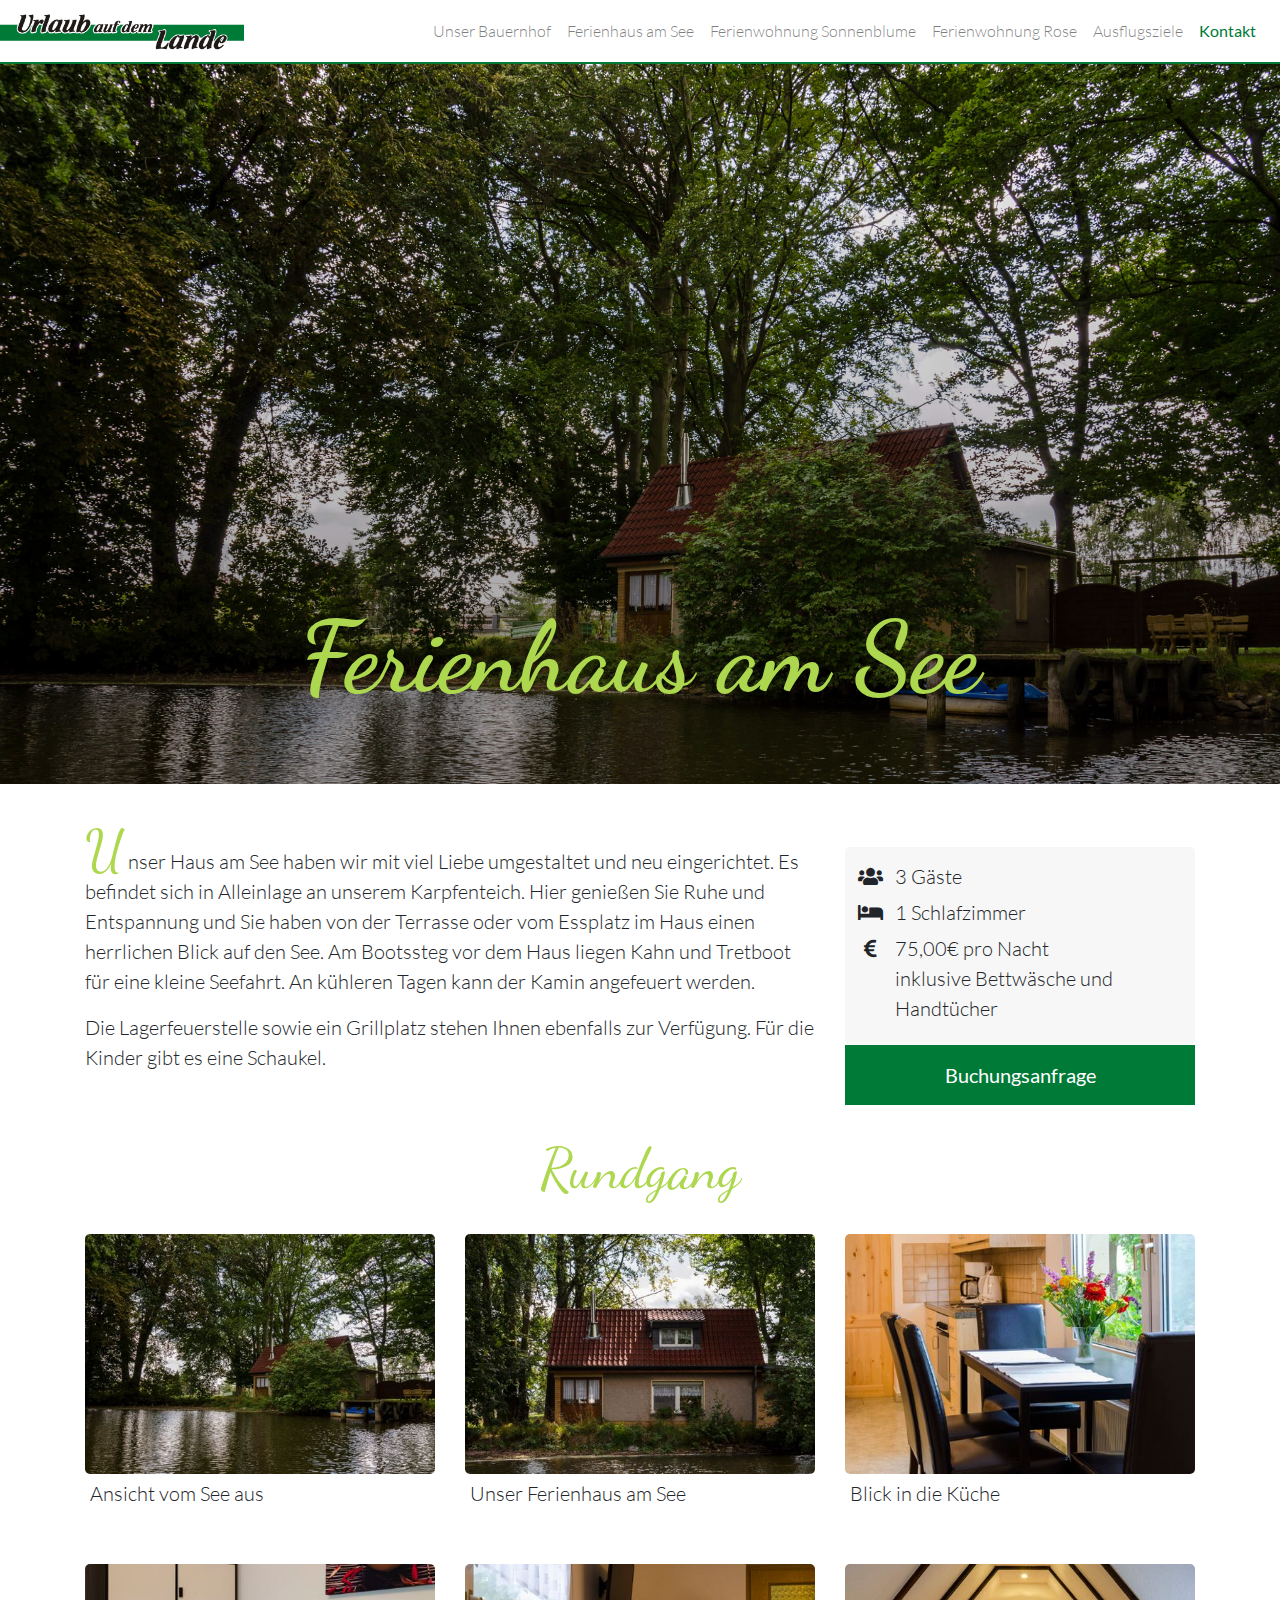
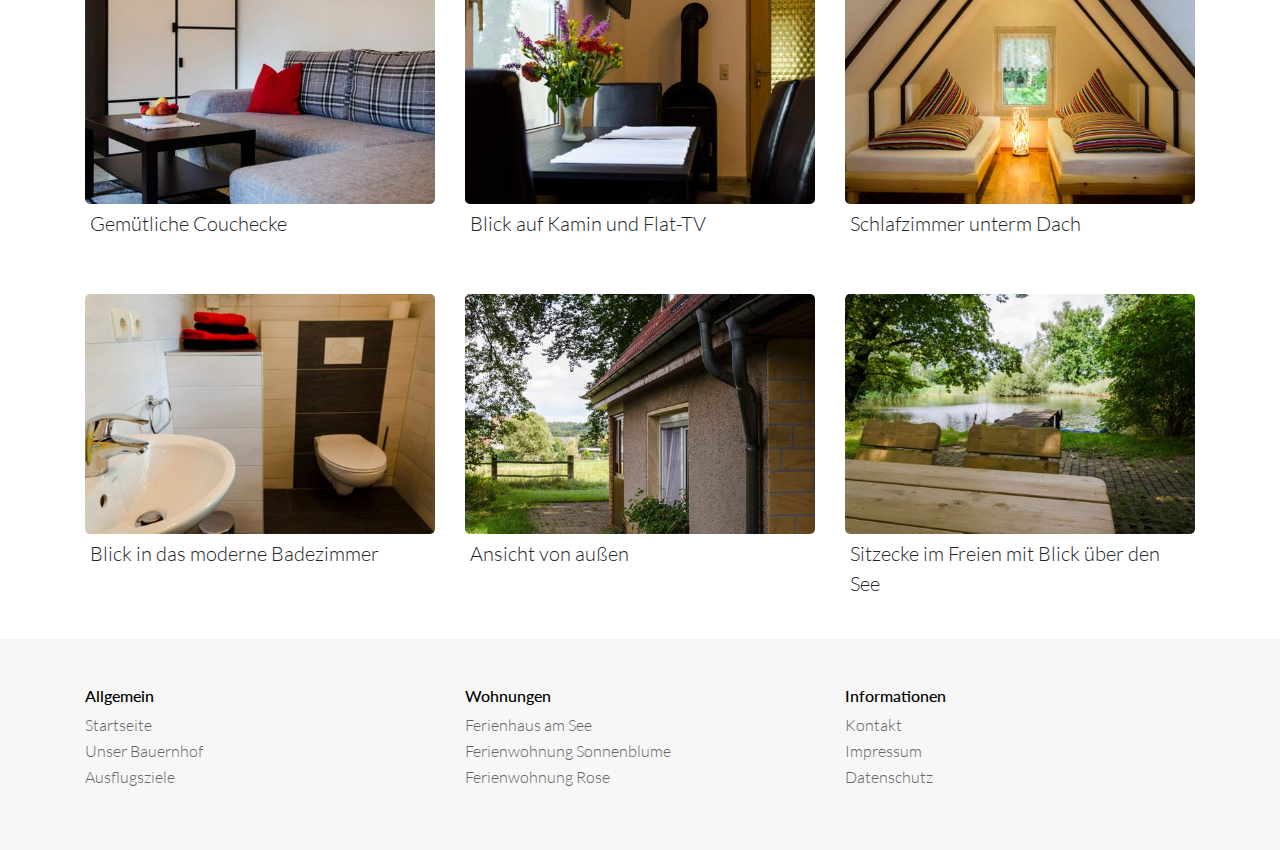
<file: Ferienhaus-am-See/index.html>
<!DOCTYPE html>
<html lang="de">
<head>
    <meta charset="utf-8">
    <meta name="viewport" content="width=device-width, height=device-height, initial-scale=1">
    <!-- Use Ferienhaus am See for dynamic title -->
    <!--<title>Ferienhaus am See</title>-->
    
        <title>Ferienhaus am See | Landurlaub Menzel bei Moritzburg</title>
    

    
        <meta name="description" content="Unser Ferienhaus am See liegt in Alleinlage an unserem Karpfenteich im Seengebiet von Moritzburg">
    

    
    
    <link rel="stylesheet" href="/style/all.css">
    <link rel="stylesheet" href="/style/bootstrap.min.css">
    <link rel="stylesheet" href="/style/style.css">


</head>
<body>
    <header>
    <!-- Fixed navbar -->
    <nav class="navbar navbar-light fixed-top bg-white navbar-expand-lg">
      <a class="navbar-brand" href="/" title="Link zur Startseite"><img alt="Logo Urlaub auf dem Lande" src = "/img/logo.png"/></a>
      <button class="navbar-toggler" type="button" data-toggle="collapse" data-target="#navbarCollapse" aria-controls="navbarCollapse" aria-expanded="false" aria-label="Toggle navigation">
        <span class="navbar-toggler-icon"></span>
      </button>
      <div class="collapse navbar-collapse " id="navbarCollapse">
        <ul class="navbar-nav ml-auto">
            
                <li class="nav-item navbar-right   "><a class="nav-link" title="Unser Bauernhof" href="/Unser-Bauernhof">Unser Bauernhof</a></li>
            
                <li class="nav-item navbar-right   "><a class="nav-link" title="Ferienhaus am See" href="/Ferienhaus-am-See">Ferienhaus am See</a></li>
            
                <li class="nav-item navbar-right   "><a class="nav-link" title="Ferienwohnung Sonnenblume" href="/Ferienwohnung-Sonnenblume">Ferienwohnung Sonnenblume</a></li>
            
                <li class="nav-item navbar-right   "><a class="nav-link" title="Ferienwohnung Rose" href="/Ferienwohnung-Rose">Ferienwohnung Rose</a></li>
            
                <li class="nav-item navbar-right   "><a class="nav-link" title="Ausflugsziele" href="/Ausflugsziele">Ausflugsziele</a></li>
            
                <li class="nav-item navbar-right active  "><a class="nav-link" title="Kontakt" href="/Kontakt">Kontakt</a></li>
            
        </ul>
      </div>
    </nav>
  </header>
    <main role="main" class="post">
    

    <article>
        <div class="article-image" style="background-image: url('/img//haus/1-voll.jpg ')">
            <div class="container">
                <div class="row justify-content-md-center">
                    <h1>Ferienhaus am See</h1>
                </div>
            </div>
        </div>
        
        <div class="container">
            <div class="row justify-content-md-right pt-5">
                <div class="col-md-8">     <span class="first-letter">U</span>nser Haus am See haben wir mit viel Liebe umgestaltet und neu eingerichtet. Es befindet sich in Alleinlage an unserem Karpfenteich. Hier genießen Sie Ruhe und Entspannung und Sie haben von der Terrasse oder vom Essplatz im Haus einen herrlichen Blick auf den See. Am Bootssteg vor dem Haus liegen Kahn und Tretboot für eine kleine Seefahrt. An kühleren Tagen kann der Kamin angefeuert werden.<p></p><p>Die Lagerfeuerstelle sowie ein Grillplatz stehen Ihnen ebenfalls zur Verfügung. Für die Kinder gibt es eine Schaukel.</p></div><div class="col-md-4 sidebar"><ul class="fa-ul"><li><span class="fa-li"><i class="fas fa-users"></i></span>3 Gäste</li><li><span class="fa-li"><i class="fas fa-bed"></i></span>1 Schlafzimmer</li><li><span class="fa-li"><i class="fas fa-euro-sign"></i></span>75,00€ pro Nacht<br>inklusive Bettwäsche und Handtücher</li></ul><a title="Buchungsanfrage" class="booking-link" href="/Kontakt">Buchungsanfrage</a></div>
            </div>
            <h2>Rundgang</h2>
            <div class="row image-gallery">
                
                    <div class="col-sm-12 col-lg-4 col-md-6">
                        <img class="image-gallery-photo" src="/img//haus/1-klein@1x.jpg" srcset='/img//haus/1-klein@1x.jpg 1x, /img//haus/1-klein@2x.jpg 2x' alt="Ansicht vom See aus" />
                        <span class="img-caption">Ansicht vom See aus</span>
                    </div>
                
                    <div class="col-sm-12 col-lg-4 col-md-6">
                        <img class="image-gallery-photo" src="/img//haus/2-klein@1x.jpg" srcset='/img//haus/2-klein@1x.jpg 1x, /img//haus/2-klein@2x.jpg 2x' alt="Unser Ferienhaus am See" />
                        <span class="img-caption">Unser Ferienhaus am See</span>
                    </div>
                
                    <div class="col-sm-12 col-lg-4 col-md-6">
                        <img class="image-gallery-photo" src="/img//haus/3-klein@1x.jpg" srcset='/img//haus/3-klein@1x.jpg 1x, /img//haus/3-klein@2x.jpg 2x' alt="Blick in die Küche" />
                        <span class="img-caption">Blick in die Küche</span>
                    </div>
                
                    <div class="col-sm-12 col-lg-4 col-md-6">
                        <img class="image-gallery-photo" src="/img//haus/4-klein@1x.jpg" srcset='/img//haus/4-klein@1x.jpg 1x, /img//haus/4-klein@2x.jpg 2x' alt="Gemütliche Couchecke" />
                        <span class="img-caption">Gemütliche Couchecke</span>
                    </div>
                
                    <div class="col-sm-12 col-lg-4 col-md-6">
                        <img class="image-gallery-photo" src="/img//haus/5-klein@1x.jpg" srcset='/img//haus/5-klein@1x.jpg 1x, /img//haus/5-klein@2x.jpg 2x' alt="Blick auf Kamin und Flat-TV" />
                        <span class="img-caption">Blick auf Kamin und Flat-TV</span>
                    </div>
                
                    <div class="col-sm-12 col-lg-4 col-md-6">
                        <img class="image-gallery-photo" src="/img//haus/6-klein@1x.jpg" srcset='/img//haus/6-klein@1x.jpg 1x, /img//haus/6-klein@2x.jpg 2x' alt="Schlafzimmer unterm Dach" />
                        <span class="img-caption">Schlafzimmer unterm Dach</span>
                    </div>
                
                    <div class="col-sm-12 col-lg-4 col-md-6">
                        <img class="image-gallery-photo" src="/img//haus/7-klein@1x.jpg" srcset='/img//haus/7-klein@1x.jpg 1x, /img//haus/7-klein@2x.jpg 2x' alt="Blick in das moderne Badezimmer" />
                        <span class="img-caption">Blick in das moderne Badezimmer</span>
                    </div>
                
                    <div class="col-sm-12 col-lg-4 col-md-6">
                        <img class="image-gallery-photo" src="/img//haus/8-klein@1x.jpg" srcset='/img//haus/8-klein@1x.jpg 1x, /img//haus/8-klein@2x.jpg 2x' alt="Ansicht von außen" />
                        <span class="img-caption">Ansicht von außen</span>
                    </div>
                
                    <div class="col-sm-12 col-lg-4 col-md-6">
                        <img class="image-gallery-photo" src="/img//haus/9-klein@1x.jpg" srcset='/img//haus/9-klein@1x.jpg 1x, /img//haus/9-klein@2x.jpg 2x' alt="Sitzecke im Freien mit Blick über den See" />
                        <span class="img-caption">Sitzecke im Freien mit Blick über den See</span>
                    </div>
                
            </div>
        </div>
                    
    </article>
</main>
    <footer>
    <div class="container">
        <div class="row">
            <div class="col-md-4 col-sm-4 footer-nav">
                <strong>Allgemein</strong>
                <ul>
                    
                        <li><a title="Link zu Startseite" href="/">Startseite</a></li>
                    
                        <li><a title="Link zu Unser Bauernhof" href="/Unser-Bauernhof">Unser Bauernhof</a></li>
                    
                        <li><a title="Link zu Ausflugsziele" href="/Ausflugsziele">Ausflugsziele</a></li>
                    
                </ul>
            </div>
            <div class="col-md-4 col-sm-4 footer-nav">
                <strong>Wohnungen</strong>
                    <ul>
                        
                            <li><a title="Link zu Ferienhaus am See" href="/Ferienhaus-am-See">Ferienhaus am See</a></li>
                        
                            <li><a title="Link zu Ferienwohnung Sonnenblume" href="/Ferienwohnung-Sonnenblume">Ferienwohnung Sonnenblume</a></li>
                        
                            <li><a title="Link zu Ferienwohnung Rose" href="/Ferienwohnung-Rose">Ferienwohnung Rose</a></li>
                        
                    </ul>
            </div>
            <div class="col-md-4 col-sm-4 footer-nav">
                <strong>Informationen</strong>
                    <ul>
                        
                            <li><a title="Link zu Kontakt" href="/Kontakt">Kontakt</a></li>
                        
                            <li><a title="Link zu Impressum" href="/Impressum">Impressum</a></li>
                        
                            <li><a title="Link zu Datenschutz" href="/Datenschutz">Datenschutz</a></li>
                        
                    </ul>
            </div>
        </div>
    </div>
</footer>
    <script src="/js/script.js"></script>
    <script src="/js/bootstrap-native-v4.min.js"></script>
</body>

</html>
</file>
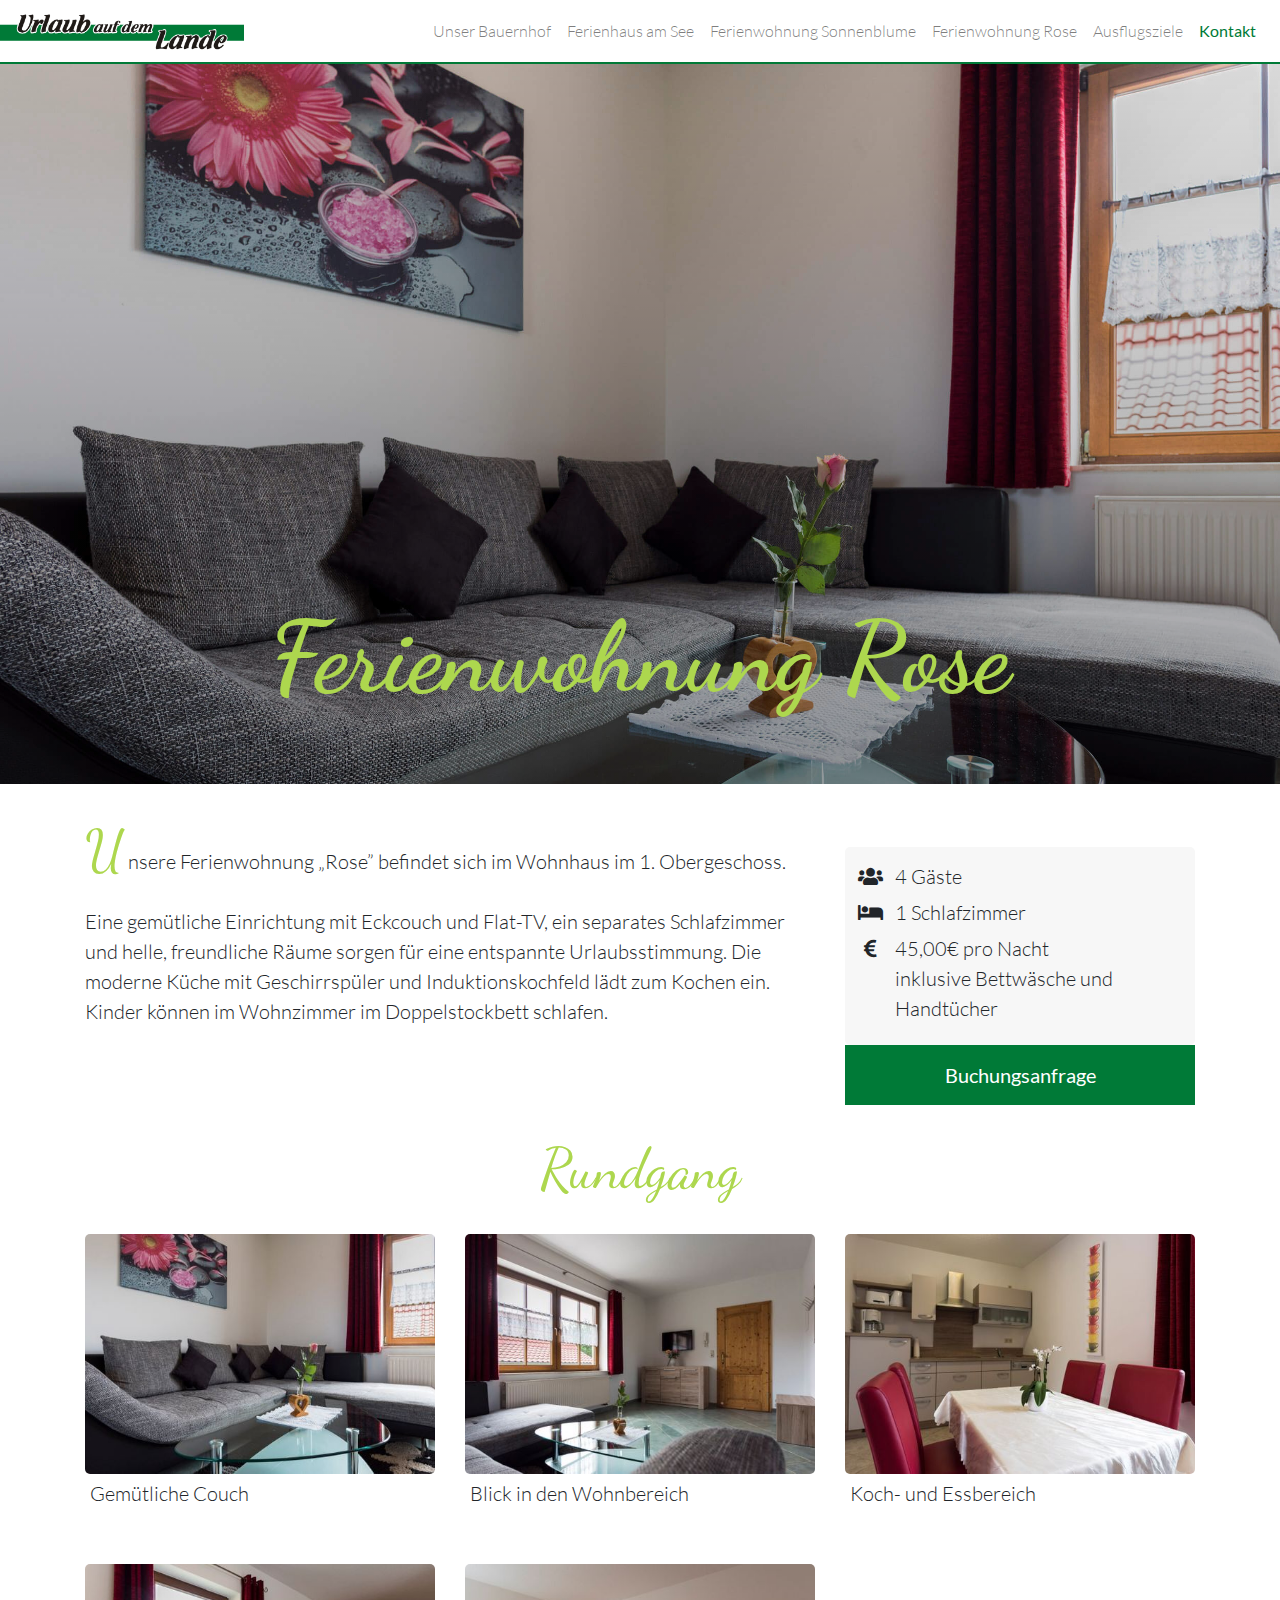
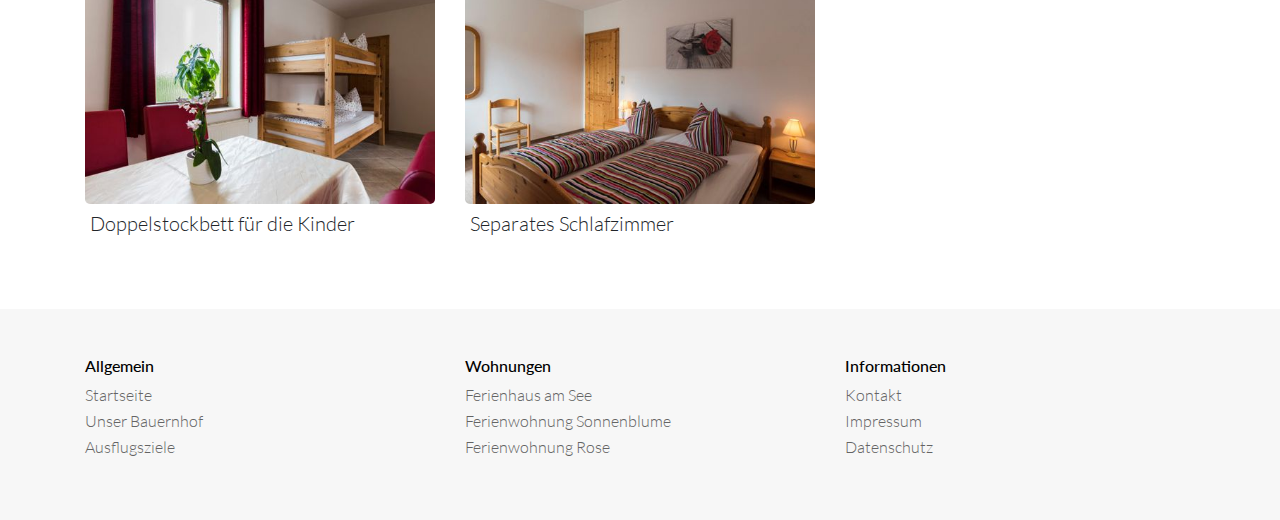
<file: Ferienwohnung-Rose/index.html>
<!DOCTYPE html>
<html lang="de">
<head>
    <meta charset="utf-8">
    <meta name="viewport" content="width=device-width, height=device-height, initial-scale=1">
    <!-- Use Ferienwohnung Rose for dynamic title -->
    <!--<title>Ferienwohnung Rose</title>-->
    
        <title>Ferienwohnung Rose | Landurlaub Menzel bei Moritzburg</title>
    

    
        <meta name="description" content="Unsere moderne Ferienwohnung „Rose“ befindet sich im Wohnhaus unsereres Bauernhofes im Seengebiet von Moritzburg">
    

    
    
    <link rel="stylesheet" href="/style/all.css">
    <link rel="stylesheet" href="/style/bootstrap.min.css">
    <link rel="stylesheet" href="/style/style.css">


</head>
<body>
    <header>
    <!-- Fixed navbar -->
    <nav class="navbar navbar-light fixed-top bg-white navbar-expand-lg">
      <a class="navbar-brand" href="/" title="Link zur Startseite"><img alt="Logo Urlaub auf dem Lande" src = "/img/logo.png"/></a>
      <button class="navbar-toggler" type="button" data-toggle="collapse" data-target="#navbarCollapse" aria-controls="navbarCollapse" aria-expanded="false" aria-label="Toggle navigation">
        <span class="navbar-toggler-icon"></span>
      </button>
      <div class="collapse navbar-collapse " id="navbarCollapse">
        <ul class="navbar-nav ml-auto">
            
                <li class="nav-item navbar-right   "><a class="nav-link" title="Unser Bauernhof" href="/Unser-Bauernhof">Unser Bauernhof</a></li>
            
                <li class="nav-item navbar-right   "><a class="nav-link" title="Ferienhaus am See" href="/Ferienhaus-am-See">Ferienhaus am See</a></li>
            
                <li class="nav-item navbar-right   "><a class="nav-link" title="Ferienwohnung Sonnenblume" href="/Ferienwohnung-Sonnenblume">Ferienwohnung Sonnenblume</a></li>
            
                <li class="nav-item navbar-right   "><a class="nav-link" title="Ferienwohnung Rose" href="/Ferienwohnung-Rose">Ferienwohnung Rose</a></li>
            
                <li class="nav-item navbar-right   "><a class="nav-link" title="Ausflugsziele" href="/Ausflugsziele">Ausflugsziele</a></li>
            
                <li class="nav-item navbar-right active  "><a class="nav-link" title="Kontakt" href="/Kontakt">Kontakt</a></li>
            
        </ul>
      </div>
    </nav>
  </header>
    <main role="main" class="post">
    

    <article>
        <div class="article-image" style="background-image: url('/img//rose/1-voll.jpg ')">
            <div class="container">
                <div class="row justify-content-md-center">
                    <h1>Ferienwohnung Rose</h1>
                </div>
            </div>
        </div>
        
        <div class="container">
            <div class="row justify-content-md-right pt-5">
                <div class="col-md-8">    <span class="first-letter">U</span>nsere Ferienwohnung „Rose” befindet sich im Wohnhaus im 1. Obergeschoss.<br><br>    Eine gemütliche Einrichtung mit Eckcouch und Flat-TV, ein separates Schlafzimmer und helle, freundliche Räume sorgen für eine entspannte Urlaubsstimmung. Die moderne Küche mit Geschirrspüler und Induktionskochfeld lädt zum Kochen ein. Kinder können im Wohnzimmer im Doppelstockbett schlafen.<br></div><div class="col-md-4 sidebar"><ul class="fa-ul"><li><span class="fa-li"><i class="fas fa-users"></i></span>4 Gäste</li><li><span class="fa-li"><i class="fas fa-bed"></i></span>1 Schlafzimmer</li><li><span class="fa-li"><i class="fas fa-euro-sign"></i></span>45,00€ pro Nacht<br>inklusive Bettwäsche und Handtücher</li></ul><a title="Buchungsanfrage" class="booking-link" href="/Kontakt">Buchungsanfrage</a></div>
            </div>
            <h2>Rundgang</h2>
            <div class="row image-gallery">
                
                    <div class="col-sm-12 col-lg-4 col-md-6">
                        <img class="image-gallery-photo" src="/img//rose/1-klein@1x.jpg" srcset='/img//rose/1-klein@1x.jpg 1x, /img//rose/1-klein@2x.jpg 2x' alt="Gemütliche Couch" />
                        <span class="img-caption">Gemütliche Couch</span>
                    </div>
                
                    <div class="col-sm-12 col-lg-4 col-md-6">
                        <img class="image-gallery-photo" src="/img//rose/2-klein@1x.jpg" srcset='/img//rose/2-klein@1x.jpg 1x, /img//rose/2-klein@2x.jpg 2x' alt="Blick in den Wohnbereich" />
                        <span class="img-caption">Blick in den Wohnbereich</span>
                    </div>
                
                    <div class="col-sm-12 col-lg-4 col-md-6">
                        <img class="image-gallery-photo" src="/img//rose/3-klein@1x.jpg" srcset='/img//rose/3-klein@1x.jpg 1x, /img//rose/3-klein@2x.jpg 2x' alt="Koch- und Essbereich" />
                        <span class="img-caption">Koch- und Essbereich</span>
                    </div>
                
                    <div class="col-sm-12 col-lg-4 col-md-6">
                        <img class="image-gallery-photo" src="/img//rose/4-klein@1x.jpg" srcset='/img//rose/4-klein@1x.jpg 1x, /img//rose/4-klein@2x.jpg 2x' alt="Doppelstockbett für die Kinder" />
                        <span class="img-caption">Doppelstockbett für die Kinder</span>
                    </div>
                
                    <div class="col-sm-12 col-lg-4 col-md-6">
                        <img class="image-gallery-photo" src="/img//rose/5-klein@1x.jpg" srcset='/img//rose/5-klein@1x.jpg 1x, /img//rose/5-klein@2x.jpg 2x' alt="Separates Schlafzimmer" />
                        <span class="img-caption">Separates Schlafzimmer</span>
                    </div>
                
            </div>
        </div>
                    
    </article>
</main>
    <footer>
    <div class="container">
        <div class="row">
            <div class="col-md-4 col-sm-4 footer-nav">
                <strong>Allgemein</strong>
                <ul>
                    
                        <li><a title="Link zu Startseite" href="/">Startseite</a></li>
                    
                        <li><a title="Link zu Unser Bauernhof" href="/Unser-Bauernhof">Unser Bauernhof</a></li>
                    
                        <li><a title="Link zu Ausflugsziele" href="/Ausflugsziele">Ausflugsziele</a></li>
                    
                </ul>
            </div>
            <div class="col-md-4 col-sm-4 footer-nav">
                <strong>Wohnungen</strong>
                    <ul>
                        
                            <li><a title="Link zu Ferienhaus am See" href="/Ferienhaus-am-See">Ferienhaus am See</a></li>
                        
                            <li><a title="Link zu Ferienwohnung Sonnenblume" href="/Ferienwohnung-Sonnenblume">Ferienwohnung Sonnenblume</a></li>
                        
                            <li><a title="Link zu Ferienwohnung Rose" href="/Ferienwohnung-Rose">Ferienwohnung Rose</a></li>
                        
                    </ul>
            </div>
            <div class="col-md-4 col-sm-4 footer-nav">
                <strong>Informationen</strong>
                    <ul>
                        
                            <li><a title="Link zu Kontakt" href="/Kontakt">Kontakt</a></li>
                        
                            <li><a title="Link zu Impressum" href="/Impressum">Impressum</a></li>
                        
                            <li><a title="Link zu Datenschutz" href="/Datenschutz">Datenschutz</a></li>
                        
                    </ul>
            </div>
        </div>
    </div>
</footer>
    <script src="/js/script.js"></script>
    <script src="/js/bootstrap-native-v4.min.js"></script>
</body>

</html>
</file>
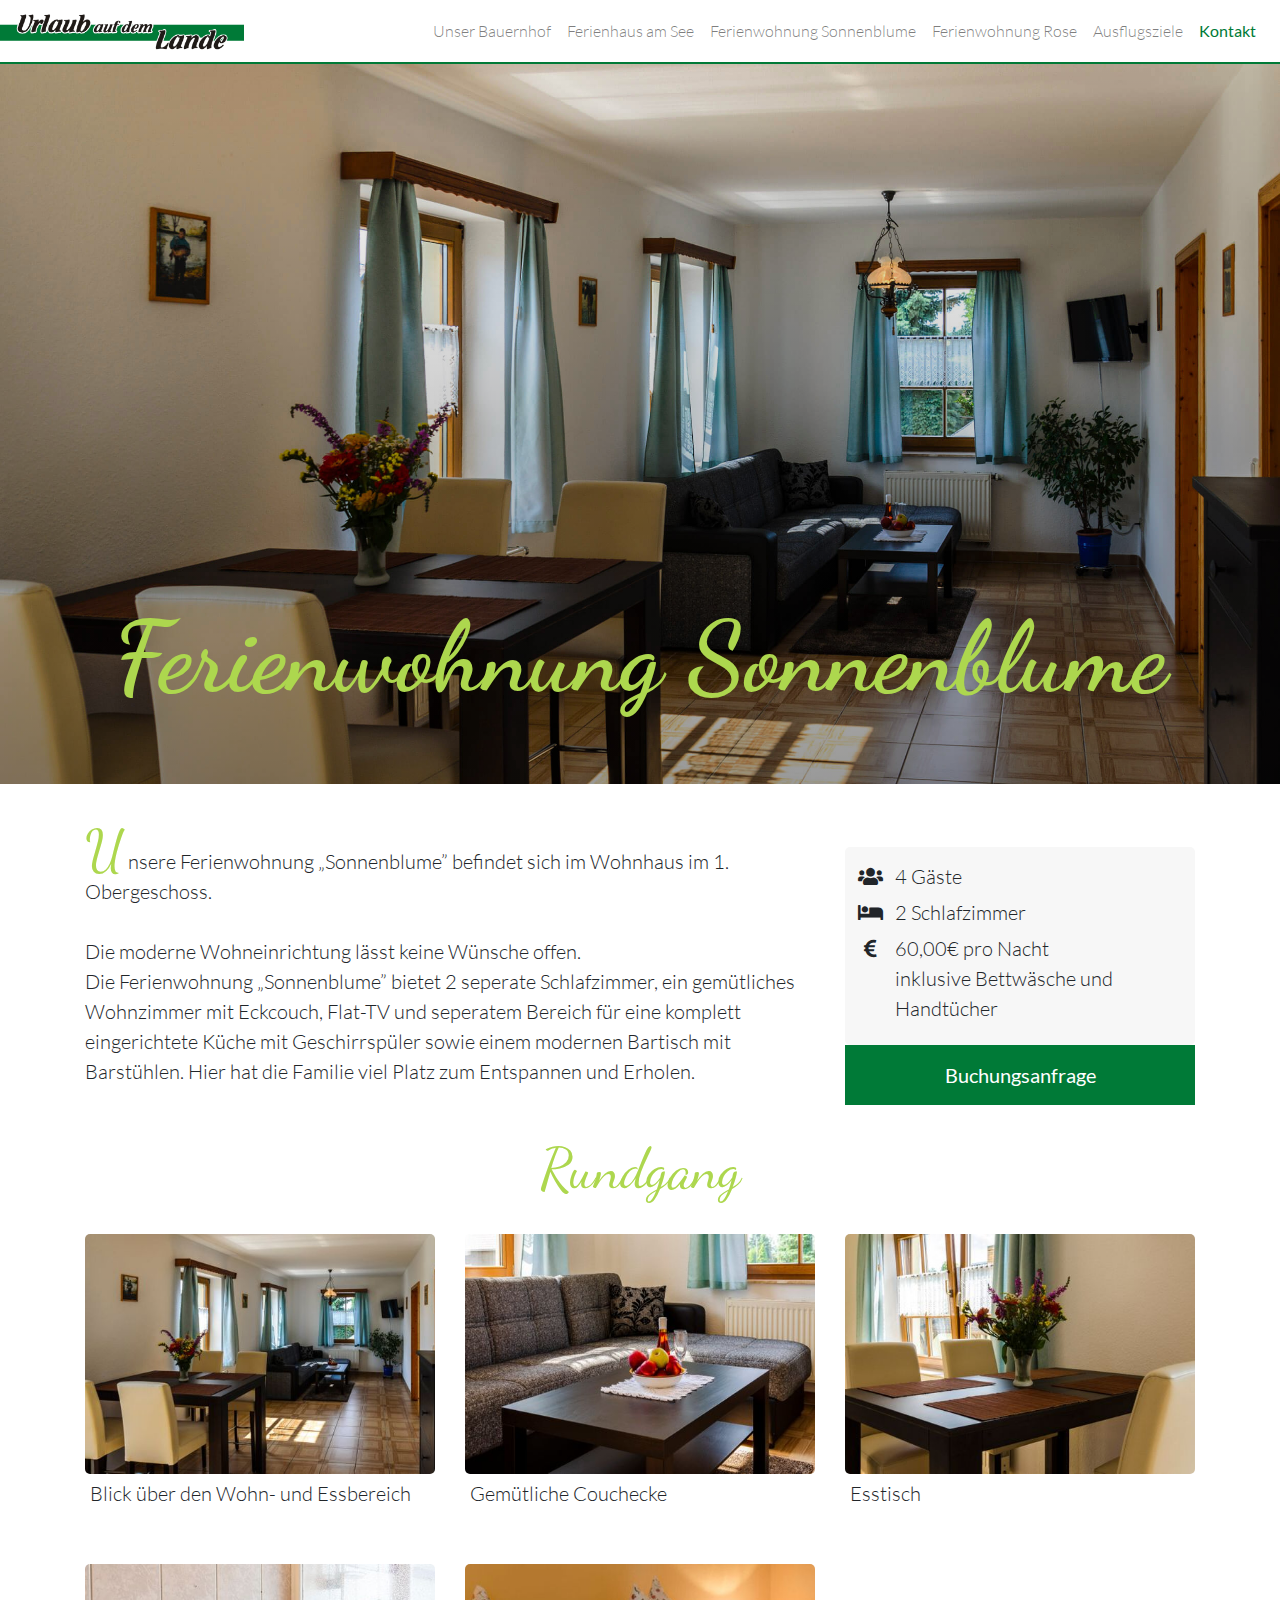
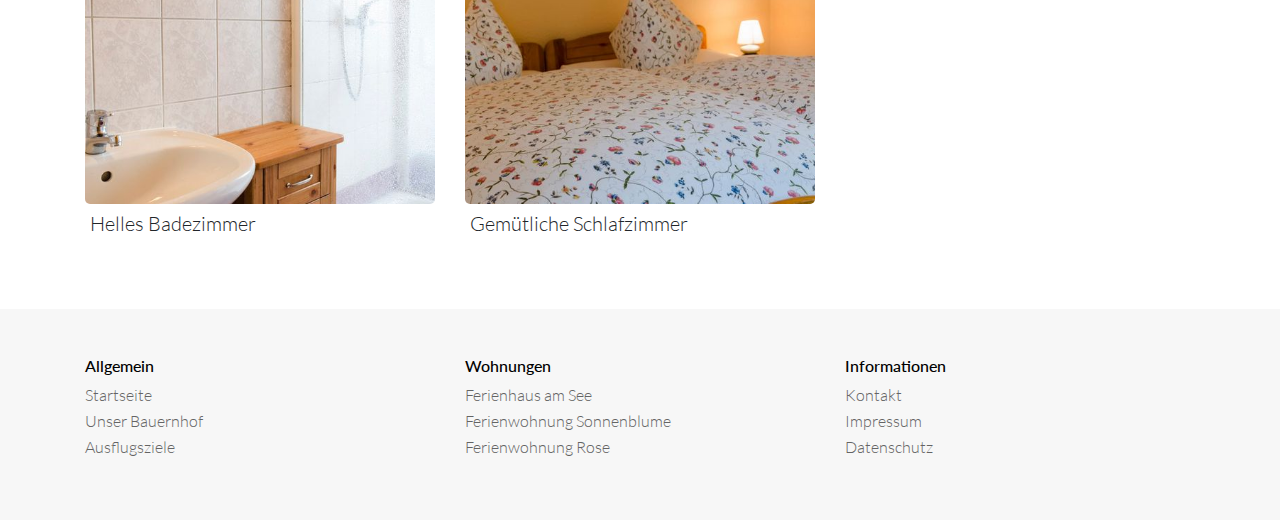
<file: Ferienwohnung-Sonnenblume/index.html>
<!DOCTYPE html>
<html lang="de">
<head>
    <meta charset="utf-8">
    <meta name="viewport" content="width=device-width, height=device-height, initial-scale=1">
    <!-- Use Ferienwohnung Sonnenblume for dynamic title -->
    <!--<title>Ferienwohnung Sonnenblume</title>-->
    
        <title>Ferienwohnung Sonnenblume | Landurlaub Menzel bei Moritzburg</title>
    

    
        <meta name="description" content="Unsere moderne Ferienwohnung „Sonnenblume“ befindet sich im Wohnhaus unsereres Bauernhofes im Seengebiet von Moritzburg">
    

    
    
    <link rel="stylesheet" href="/style/all.css">
    <link rel="stylesheet" href="/style/bootstrap.min.css">
    <link rel="stylesheet" href="/style/style.css">


</head>
<body>
    <header>
    <!-- Fixed navbar -->
    <nav class="navbar navbar-light fixed-top bg-white navbar-expand-lg">
      <a class="navbar-brand" href="/" title="Link zur Startseite"><img alt="Logo Urlaub auf dem Lande" src = "/img/logo.png"/></a>
      <button class="navbar-toggler" type="button" data-toggle="collapse" data-target="#navbarCollapse" aria-controls="navbarCollapse" aria-expanded="false" aria-label="Toggle navigation">
        <span class="navbar-toggler-icon"></span>
      </button>
      <div class="collapse navbar-collapse " id="navbarCollapse">
        <ul class="navbar-nav ml-auto">
            
                <li class="nav-item navbar-right   "><a class="nav-link" title="Unser Bauernhof" href="/Unser-Bauernhof">Unser Bauernhof</a></li>
            
                <li class="nav-item navbar-right   "><a class="nav-link" title="Ferienhaus am See" href="/Ferienhaus-am-See">Ferienhaus am See</a></li>
            
                <li class="nav-item navbar-right   "><a class="nav-link" title="Ferienwohnung Sonnenblume" href="/Ferienwohnung-Sonnenblume">Ferienwohnung Sonnenblume</a></li>
            
                <li class="nav-item navbar-right   "><a class="nav-link" title="Ferienwohnung Rose" href="/Ferienwohnung-Rose">Ferienwohnung Rose</a></li>
            
                <li class="nav-item navbar-right   "><a class="nav-link" title="Ausflugsziele" href="/Ausflugsziele">Ausflugsziele</a></li>
            
                <li class="nav-item navbar-right active  "><a class="nav-link" title="Kontakt" href="/Kontakt">Kontakt</a></li>
            
        </ul>
      </div>
    </nav>
  </header>
    <main role="main" class="post">
    

    <article>
        <div class="article-image" style="background-image: url('/img//sonnenblume/1-voll.jpg ')">
            <div class="container">
                <div class="row justify-content-md-center">
                    <h1>Ferienwohnung Sonnenblume</h1>
                </div>
            </div>
        </div>
        
        <div class="container">
            <div class="row justify-content-md-right pt-5">
                <div class="col-md-8">  <span class="first-letter">U</span>nsere Ferienwohnung „Sonnenblume” befindet sich im Wohnhaus im 1. Obergeschoss.<br><br>    Die moderne Wohneinrichtung lässt keine Wünsche offen.<br>    Die Ferienwohnung „Sonnenblume” bietet 2 seperate Schlafzimmer, ein gemütliches Wohnzimmer mit Eckcouch, Flat-TV und seperatem Bereich für eine komplett eingerichtete Küche mit Geschirrspüler sowie einem modernen Bartisch mit Barstühlen. Hier hat die Familie viel Platz zum Entspannen und Erholen.<br></div><div class="col-md-4 sidebar"><ul class="fa-ul"><li><span class="fa-li"><i class="fas fa-users"></i></span>4 Gäste</li><li><span class="fa-li"><i class="fas fa-bed"></i></span>2 Schlafzimmer</li><li><span class="fa-li"><i class="fas fa-euro-sign"></i></span>60,00€ pro Nacht<br>inklusive Bettwäsche und Handtücher</li></ul><a title="Buchungsanfrage" class="booking-link" href="/Kontakt">Buchungsanfrage</a></div>
            </div>
            <h2>Rundgang</h2>
            <div class="row image-gallery">
                
                    <div class="col-sm-12 col-lg-4 col-md-6">
                        <img class="image-gallery-photo" src="/img//sonnenblume/1-klein@1x.jpg" srcset='/img//sonnenblume/1-klein@1x.jpg 1x, /img//sonnenblume/1-klein@2x.jpg 2x' alt="Blick über den Wohn- und Essbereich" />
                        <span class="img-caption">Blick über den Wohn- und Essbereich</span>
                    </div>
                
                    <div class="col-sm-12 col-lg-4 col-md-6">
                        <img class="image-gallery-photo" src="/img//sonnenblume/2-klein@1x.jpg" srcset='/img//sonnenblume/2-klein@1x.jpg 1x, /img//sonnenblume/2-klein@2x.jpg 2x' alt="Gemütliche Couchecke" />
                        <span class="img-caption">Gemütliche Couchecke</span>
                    </div>
                
                    <div class="col-sm-12 col-lg-4 col-md-6">
                        <img class="image-gallery-photo" src="/img//sonnenblume/3-klein@1x.jpg" srcset='/img//sonnenblume/3-klein@1x.jpg 1x, /img//sonnenblume/3-klein@2x.jpg 2x' alt="Esstisch" />
                        <span class="img-caption">Esstisch</span>
                    </div>
                
                    <div class="col-sm-12 col-lg-4 col-md-6">
                        <img class="image-gallery-photo" src="/img//sonnenblume/4-klein@1x.jpg" srcset='/img//sonnenblume/4-klein@1x.jpg 1x, /img//sonnenblume/4-klein@2x.jpg 2x' alt="Helles Badezimmer" />
                        <span class="img-caption">Helles Badezimmer</span>
                    </div>
                
                    <div class="col-sm-12 col-lg-4 col-md-6">
                        <img class="image-gallery-photo" src="/img//sonnenblume/5-klein@1x.jpg" srcset='/img//sonnenblume/5-klein@1x.jpg 1x, /img//sonnenblume/5-klein@2x.jpg 2x' alt="Gemütliche Schlafzimmer" />
                        <span class="img-caption">Gemütliche Schlafzimmer</span>
                    </div>
                
            </div>
        </div>
                    
    </article>
</main>
    <footer>
    <div class="container">
        <div class="row">
            <div class="col-md-4 col-sm-4 footer-nav">
                <strong>Allgemein</strong>
                <ul>
                    
                        <li><a title="Link zu Startseite" href="/">Startseite</a></li>
                    
                        <li><a title="Link zu Unser Bauernhof" href="/Unser-Bauernhof">Unser Bauernhof</a></li>
                    
                        <li><a title="Link zu Ausflugsziele" href="/Ausflugsziele">Ausflugsziele</a></li>
                    
                </ul>
            </div>
            <div class="col-md-4 col-sm-4 footer-nav">
                <strong>Wohnungen</strong>
                    <ul>
                        
                            <li><a title="Link zu Ferienhaus am See" href="/Ferienhaus-am-See">Ferienhaus am See</a></li>
                        
                            <li><a title="Link zu Ferienwohnung Sonnenblume" href="/Ferienwohnung-Sonnenblume">Ferienwohnung Sonnenblume</a></li>
                        
                            <li><a title="Link zu Ferienwohnung Rose" href="/Ferienwohnung-Rose">Ferienwohnung Rose</a></li>
                        
                    </ul>
            </div>
            <div class="col-md-4 col-sm-4 footer-nav">
                <strong>Informationen</strong>
                    <ul>
                        
                            <li><a title="Link zu Kontakt" href="/Kontakt">Kontakt</a></li>
                        
                            <li><a title="Link zu Impressum" href="/Impressum">Impressum</a></li>
                        
                            <li><a title="Link zu Datenschutz" href="/Datenschutz">Datenschutz</a></li>
                        
                    </ul>
            </div>
        </div>
    </div>
</footer>
    <script src="/js/script.js"></script>
    <script src="/js/bootstrap-native-v4.min.js"></script>
</body>

</html>
</file>
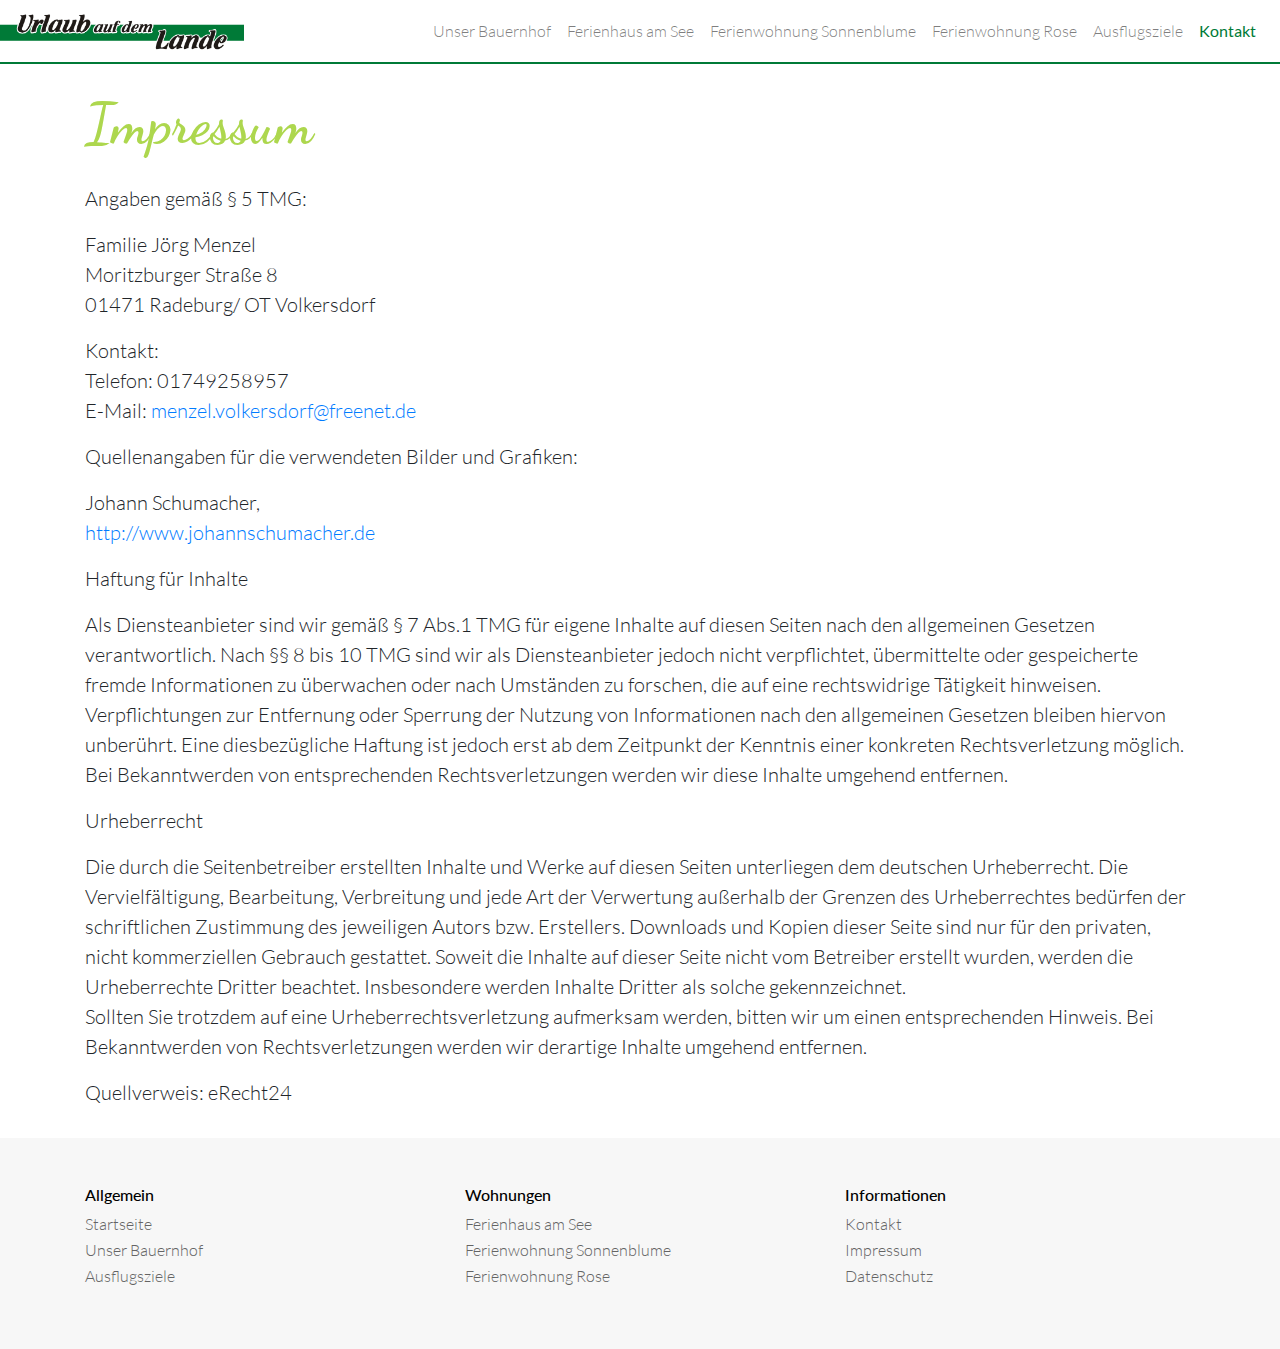
<file: Impressum/index.html>
<!DOCTYPE html>
<html lang="de">
<head>
    <meta charset="utf-8">
    <meta name="viewport" content="width=device-width, height=device-height, initial-scale=1">
    <!-- Use Impressum for dynamic title -->
    <!--<title>Impressum</title>-->
    
        <title>Impressum | Landurlaub Menzel bei Moritzburg</title>
    

    
        <meta name="description" content="Impressum der Pension Menzel">
    

    
        <meta name="robots" content="noindex, follow">
    
    
    <link rel="stylesheet" href="/style/all.css">
    <link rel="stylesheet" href="/style/bootstrap.min.css">
    <link rel="stylesheet" href="/style/style.css">


</head>
<body>
    <header>
    <!-- Fixed navbar -->
    <nav class="navbar navbar-light fixed-top bg-white navbar-expand-lg">
      <a class="navbar-brand" href="/" title="Link zur Startseite"><img alt="Logo Urlaub auf dem Lande" src = "/img/logo.png"/></a>
      <button class="navbar-toggler" type="button" data-toggle="collapse" data-target="#navbarCollapse" aria-controls="navbarCollapse" aria-expanded="false" aria-label="Toggle navigation">
        <span class="navbar-toggler-icon"></span>
      </button>
      <div class="collapse navbar-collapse " id="navbarCollapse">
        <ul class="navbar-nav ml-auto">
            
                <li class="nav-item navbar-right   "><a class="nav-link" title="Unser Bauernhof" href="/Unser-Bauernhof">Unser Bauernhof</a></li>
            
                <li class="nav-item navbar-right   "><a class="nav-link" title="Ferienhaus am See" href="/Ferienhaus-am-See">Ferienhaus am See</a></li>
            
                <li class="nav-item navbar-right   "><a class="nav-link" title="Ferienwohnung Sonnenblume" href="/Ferienwohnung-Sonnenblume">Ferienwohnung Sonnenblume</a></li>
            
                <li class="nav-item navbar-right   "><a class="nav-link" title="Ferienwohnung Rose" href="/Ferienwohnung-Rose">Ferienwohnung Rose</a></li>
            
                <li class="nav-item navbar-right   "><a class="nav-link" title="Ausflugsziele" href="/Ausflugsziele">Ausflugsziele</a></li>
            
                <li class="nav-item navbar-right active  "><a class="nav-link" title="Kontakt" href="/Kontakt">Kontakt</a></li>
            
        </ul>
      </div>
    </nav>
  </header>
    <main role="main">
	<article class="container">
		<h1>Impressum</h1>

		<p>Angaben gemäß § 5 TMG:</p>
<p>Familie Jörg Menzel<br>Moritzburger Straße 8<br>01471 Radeburg/ OT Volkersdorf</p>
<p>Kontakt:<br>Telefon: 01749258957<br>E-Mail: <a href="mailto:menzel.volkersdorf@freenet.de" target="_blank" rel="noopener">menzel.volkersdorf@freenet.de</a></p>
<p>Quellenangaben für die verwendeten Bilder und Grafiken:</p>
<p>Johann Schumacher,<br><a href="http://www.johannschumacher.de" target="_blank" rel="noopener">http://www.johannschumacher.de</a></p>
<p>Haftung für Inhalte</p>
<p>Als Diensteanbieter sind wir gemäß § 7 Abs.1 TMG für eigene Inhalte auf diesen Seiten nach den allgemeinen Gesetzen verantwortlich. Nach §§ 8 bis 10 TMG sind wir als Diensteanbieter jedoch nicht verpflichtet, übermittelte oder gespeicherte fremde Informationen zu überwachen oder nach Umständen zu forschen, die auf eine rechtswidrige Tätigkeit hinweisen. Verpflichtungen zur Entfernung oder Sperrung der Nutzung von Informationen nach den allgemeinen Gesetzen bleiben hiervon unberührt. Eine diesbezügliche Haftung ist jedoch erst ab dem Zeitpunkt der Kenntnis einer konkreten Rechtsverletzung möglich. Bei Bekanntwerden von entsprechenden Rechtsverletzungen werden wir diese Inhalte umgehend entfernen.</p>
<p>Urheberrecht</p>
<p>Die durch die Seitenbetreiber erstellten Inhalte und Werke auf diesen Seiten unterliegen dem deutschen Urheberrecht. Die Vervielfältigung, Bearbeitung, Verbreitung und jede Art der Verwertung außerhalb der Grenzen des Urheberrechtes bedürfen der schriftlichen Zustimmung des jeweiligen Autors bzw. Erstellers. Downloads und Kopien dieser Seite sind nur für den privaten, nicht kommerziellen Gebrauch gestattet. Soweit die Inhalte auf dieser Seite nicht vom Betreiber erstellt wurden, werden die Urheberrechte Dritter beachtet. Insbesondere werden Inhalte Dritter als solche gekennzeichnet.<br>Sollten Sie trotzdem auf eine Urheberrechtsverletzung aufmerksam werden, bitten wir um einen entsprechenden Hinweis. Bei Bekanntwerden von Rechtsverletzungen werden wir derartige Inhalte umgehend entfernen.</p>
<p>Quellverweis: eRecht24</p>

	</article>
</main>
    <footer>
    <div class="container">
        <div class="row">
            <div class="col-md-4 col-sm-4 footer-nav">
                <strong>Allgemein</strong>
                <ul>
                    
                        <li><a title="Link zu Startseite" href="/">Startseite</a></li>
                    
                        <li><a title="Link zu Unser Bauernhof" href="/Unser-Bauernhof">Unser Bauernhof</a></li>
                    
                        <li><a title="Link zu Ausflugsziele" href="/Ausflugsziele">Ausflugsziele</a></li>
                    
                </ul>
            </div>
            <div class="col-md-4 col-sm-4 footer-nav">
                <strong>Wohnungen</strong>
                    <ul>
                        
                            <li><a title="Link zu Ferienhaus am See" href="/Ferienhaus-am-See">Ferienhaus am See</a></li>
                        
                            <li><a title="Link zu Ferienwohnung Sonnenblume" href="/Ferienwohnung-Sonnenblume">Ferienwohnung Sonnenblume</a></li>
                        
                            <li><a title="Link zu Ferienwohnung Rose" href="/Ferienwohnung-Rose">Ferienwohnung Rose</a></li>
                        
                    </ul>
            </div>
            <div class="col-md-4 col-sm-4 footer-nav">
                <strong>Informationen</strong>
                    <ul>
                        
                            <li><a title="Link zu Kontakt" href="/Kontakt">Kontakt</a></li>
                        
                            <li><a title="Link zu Impressum" href="/Impressum">Impressum</a></li>
                        
                            <li><a title="Link zu Datenschutz" href="/Datenschutz">Datenschutz</a></li>
                        
                    </ul>
            </div>
        </div>
    </div>
</footer>
    <script src="/js/script.js"></script>
    <script src="/js/bootstrap-native-v4.min.js"></script>
</body>

</html>
</file>
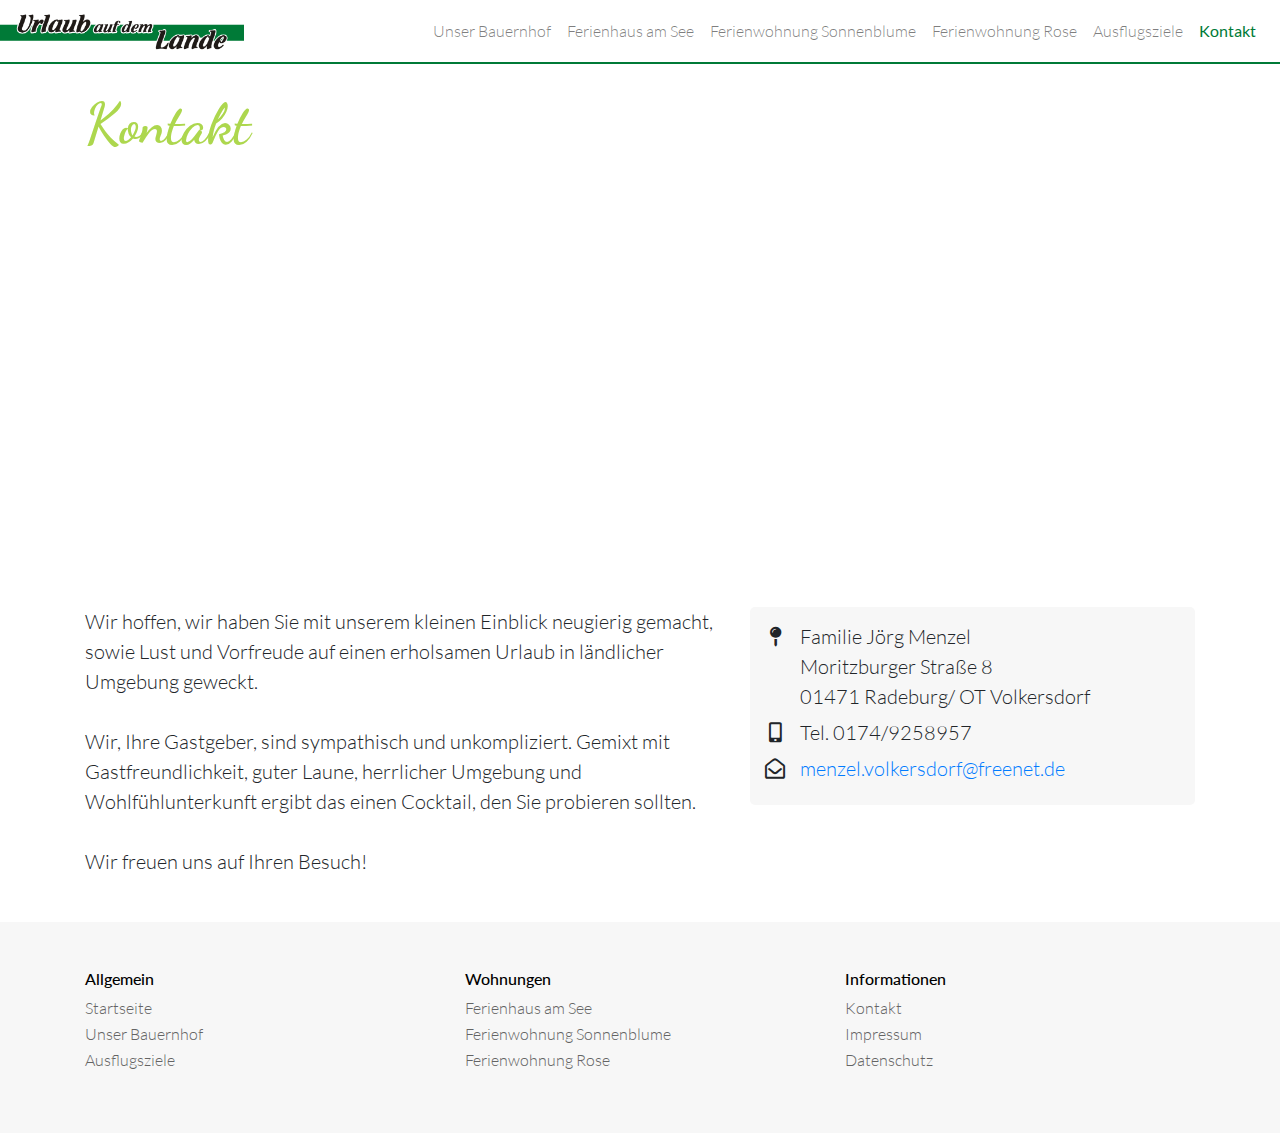
<file: Kontakt/index.html>
<!DOCTYPE html>
<html lang="de">
<head>
    <meta charset="utf-8">
    <meta name="viewport" content="width=device-width, height=device-height, initial-scale=1">
    <!-- Use Kontakt for dynamic title -->
    <!--<title>Kontakt</title>-->
    
        <title>Kontakt | Landurlaub Menzel bei Moritzburg</title>
    

    
        <meta name="description" content="Anfahrtsbeschreibung und Kontaktmöglichkeiten unserer Pension Menzel bei Moritzburg.">
    

    
    
    <link rel="stylesheet" href="/style/all.css">
    <link rel="stylesheet" href="/style/bootstrap.min.css">
    <link rel="stylesheet" href="/style/style.css">


</head>
<body>
    <header>
    <!-- Fixed navbar -->
    <nav class="navbar navbar-light fixed-top bg-white navbar-expand-lg">
      <a class="navbar-brand" href="/" title="Link zur Startseite"><img alt="Logo Urlaub auf dem Lande" src = "/img/logo.png"/></a>
      <button class="navbar-toggler" type="button" data-toggle="collapse" data-target="#navbarCollapse" aria-controls="navbarCollapse" aria-expanded="false" aria-label="Toggle navigation">
        <span class="navbar-toggler-icon"></span>
      </button>
      <div class="collapse navbar-collapse " id="navbarCollapse">
        <ul class="navbar-nav ml-auto">
            
                <li class="nav-item navbar-right   "><a class="nav-link" title="Unser Bauernhof" href="/Unser-Bauernhof">Unser Bauernhof</a></li>
            
                <li class="nav-item navbar-right   "><a class="nav-link" title="Ferienhaus am See" href="/Ferienhaus-am-See">Ferienhaus am See</a></li>
            
                <li class="nav-item navbar-right   "><a class="nav-link" title="Ferienwohnung Sonnenblume" href="/Ferienwohnung-Sonnenblume">Ferienwohnung Sonnenblume</a></li>
            
                <li class="nav-item navbar-right   "><a class="nav-link" title="Ferienwohnung Rose" href="/Ferienwohnung-Rose">Ferienwohnung Rose</a></li>
            
                <li class="nav-item navbar-right   "><a class="nav-link" title="Ausflugsziele" href="/Ausflugsziele">Ausflugsziele</a></li>
            
                <li class="nav-item navbar-right active  "><a class="nav-link" title="Kontakt" href="/Kontakt">Kontakt</a></li>
            
        </ul>
      </div>
    </nav>
  </header>
    <main role="main">
	<article class="container">
		<h1>Kontakt</h1>

		<iframe class="" src="https://www.google.com/maps/embed?pb=!1m18!1m12!1m3!1d2502.8427108823!2d13.73301157595636!3d51.148251567978754!2m3!1f0!2f0!3f0!3m2!1i1024!2i768!4f13.1!3m3!1m2!1s0x4709cdc099767d63%3A0xa433dc2e3685d1e8!2sMoritzburger+Stra%C3%9Fe+8%2C+01471+Radeburg%2C+Deutschland!5e0!3m2!1sde!2s!4v1410123672921" width="100%" height="400px" frameborder="0" style="border:0; padding-bottom: 30px;"><br>S</iframe>

<div class="row">    <div class="col-lg-7">    Wir hoffen, wir haben Sie mit unserem kleinen Einblick neugierig gemacht, sowie Lust und Vorfreude auf einen erholsamen Urlaub in ländlicher Umgebung geweckt.<br><br>    Wir, Ihre Gastgeber, sind sympathisch und unkompliziert. Gemixt mit Gastfreundlichkeit, guter Laune, herrlicher Umgebung und Wohlfühlunterkunft ergibt das einen Cocktail, den Sie probieren sollten.<br><br>    Wir freuen uns auf Ihren Besuch!<br></div>    <div class="col-lg-5 sidebar"> <ul class="fa-ul">  <li><span class="fa-li"><i class="fas fa-map-pin"></i></span>Familie Jörg Menzel<br>Moritzburger Straße 8<br>01471 Radeburg/ OT Volkersdorf</li>  <li><span class="fa-li"><i class="fas fa-mobile-alt"></i></span>Tel. 0174/9258957</li>  <li><span class="fa-li"><i class="far fa-envelope-open"></i></span><a href="mailto:menzel.volkersdorf@freenet.de" target="_blank" rel="noopener">menzel.volkersdorf@freenet.de</a></li></ul><br>    </div><br></div>
	</article>
</main>
    <footer>
    <div class="container">
        <div class="row">
            <div class="col-md-4 col-sm-4 footer-nav">
                <strong>Allgemein</strong>
                <ul>
                    
                        <li><a title="Link zu Startseite" href="/">Startseite</a></li>
                    
                        <li><a title="Link zu Unser Bauernhof" href="/Unser-Bauernhof">Unser Bauernhof</a></li>
                    
                        <li><a title="Link zu Ausflugsziele" href="/Ausflugsziele">Ausflugsziele</a></li>
                    
                </ul>
            </div>
            <div class="col-md-4 col-sm-4 footer-nav">
                <strong>Wohnungen</strong>
                    <ul>
                        
                            <li><a title="Link zu Ferienhaus am See" href="/Ferienhaus-am-See">Ferienhaus am See</a></li>
                        
                            <li><a title="Link zu Ferienwohnung Sonnenblume" href="/Ferienwohnung-Sonnenblume">Ferienwohnung Sonnenblume</a></li>
                        
                            <li><a title="Link zu Ferienwohnung Rose" href="/Ferienwohnung-Rose">Ferienwohnung Rose</a></li>
                        
                    </ul>
            </div>
            <div class="col-md-4 col-sm-4 footer-nav">
                <strong>Informationen</strong>
                    <ul>
                        
                            <li><a title="Link zu Kontakt" href="/Kontakt">Kontakt</a></li>
                        
                            <li><a title="Link zu Impressum" href="/Impressum">Impressum</a></li>
                        
                            <li><a title="Link zu Datenschutz" href="/Datenschutz">Datenschutz</a></li>
                        
                    </ul>
            </div>
        </div>
    </div>
</footer>
    <script src="/js/script.js"></script>
    <script src="/js/bootstrap-native-v4.min.js"></script>
</body>

</html>
</file>
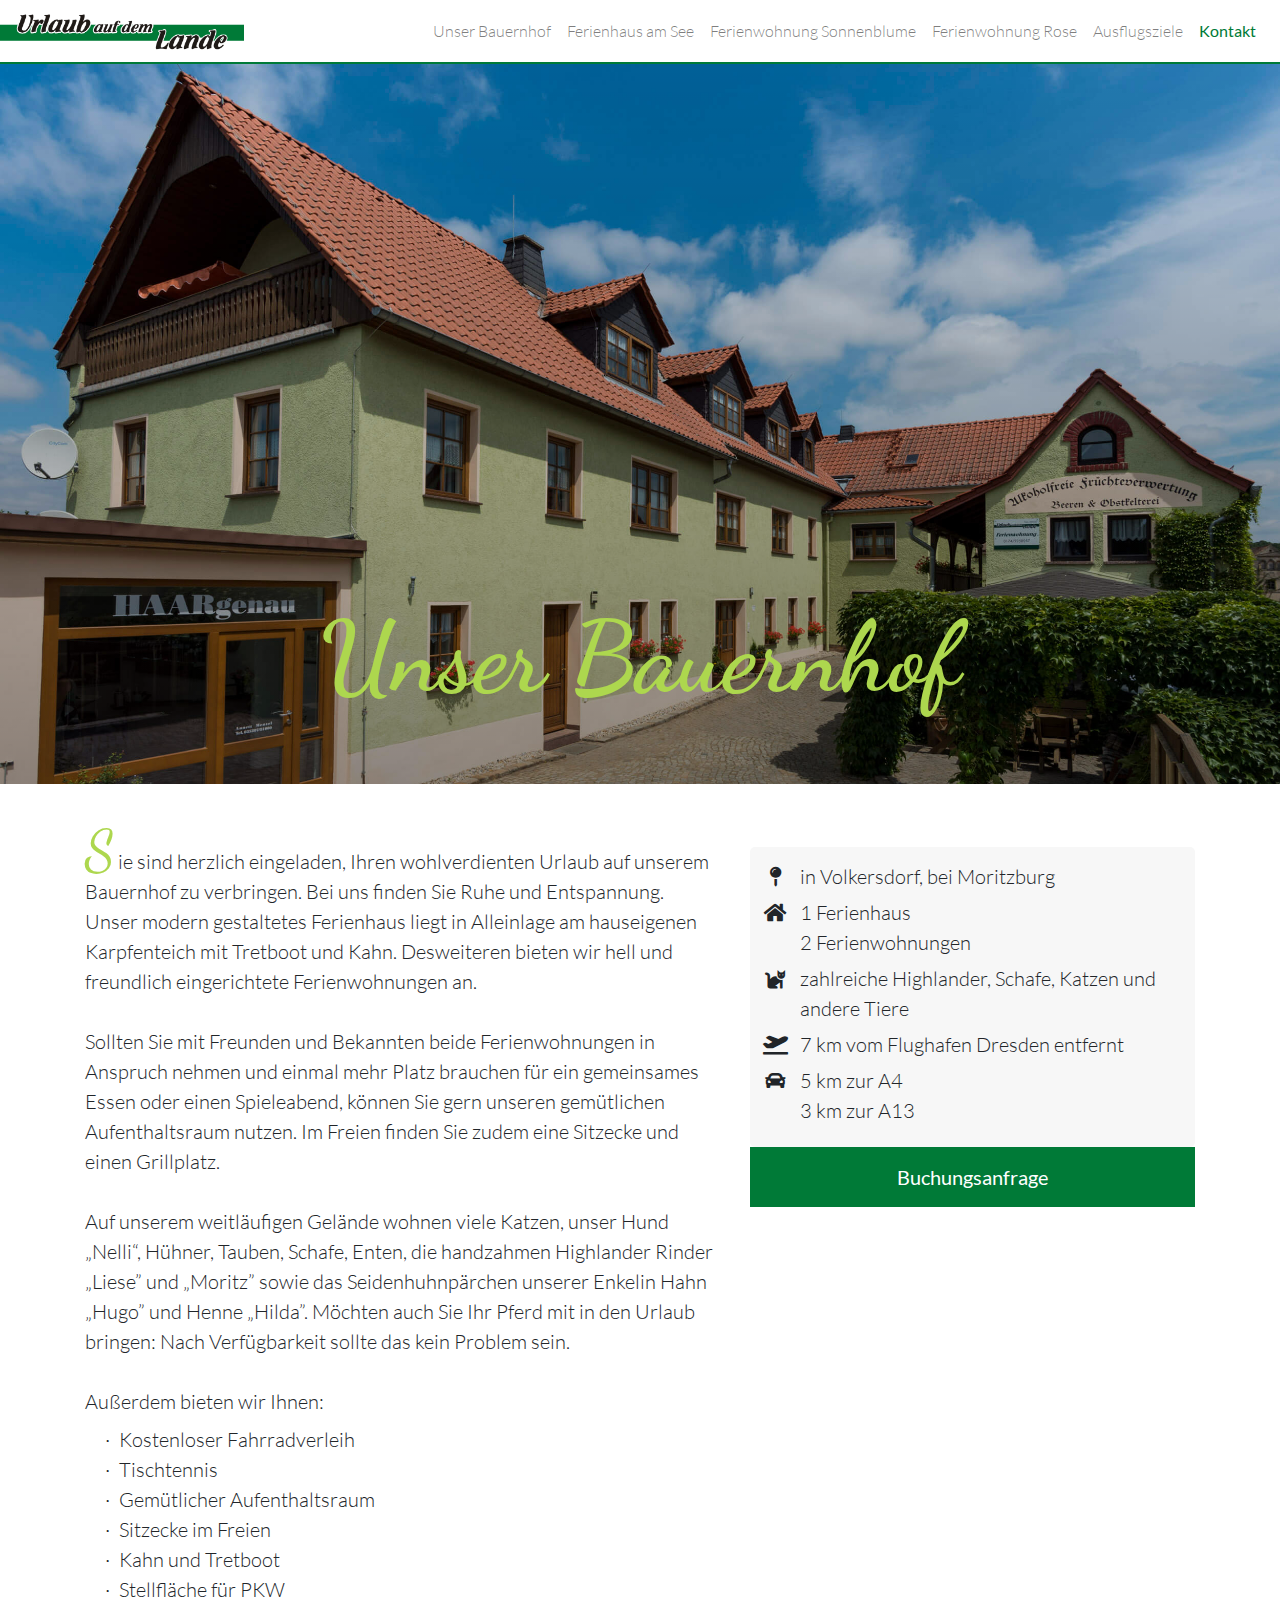
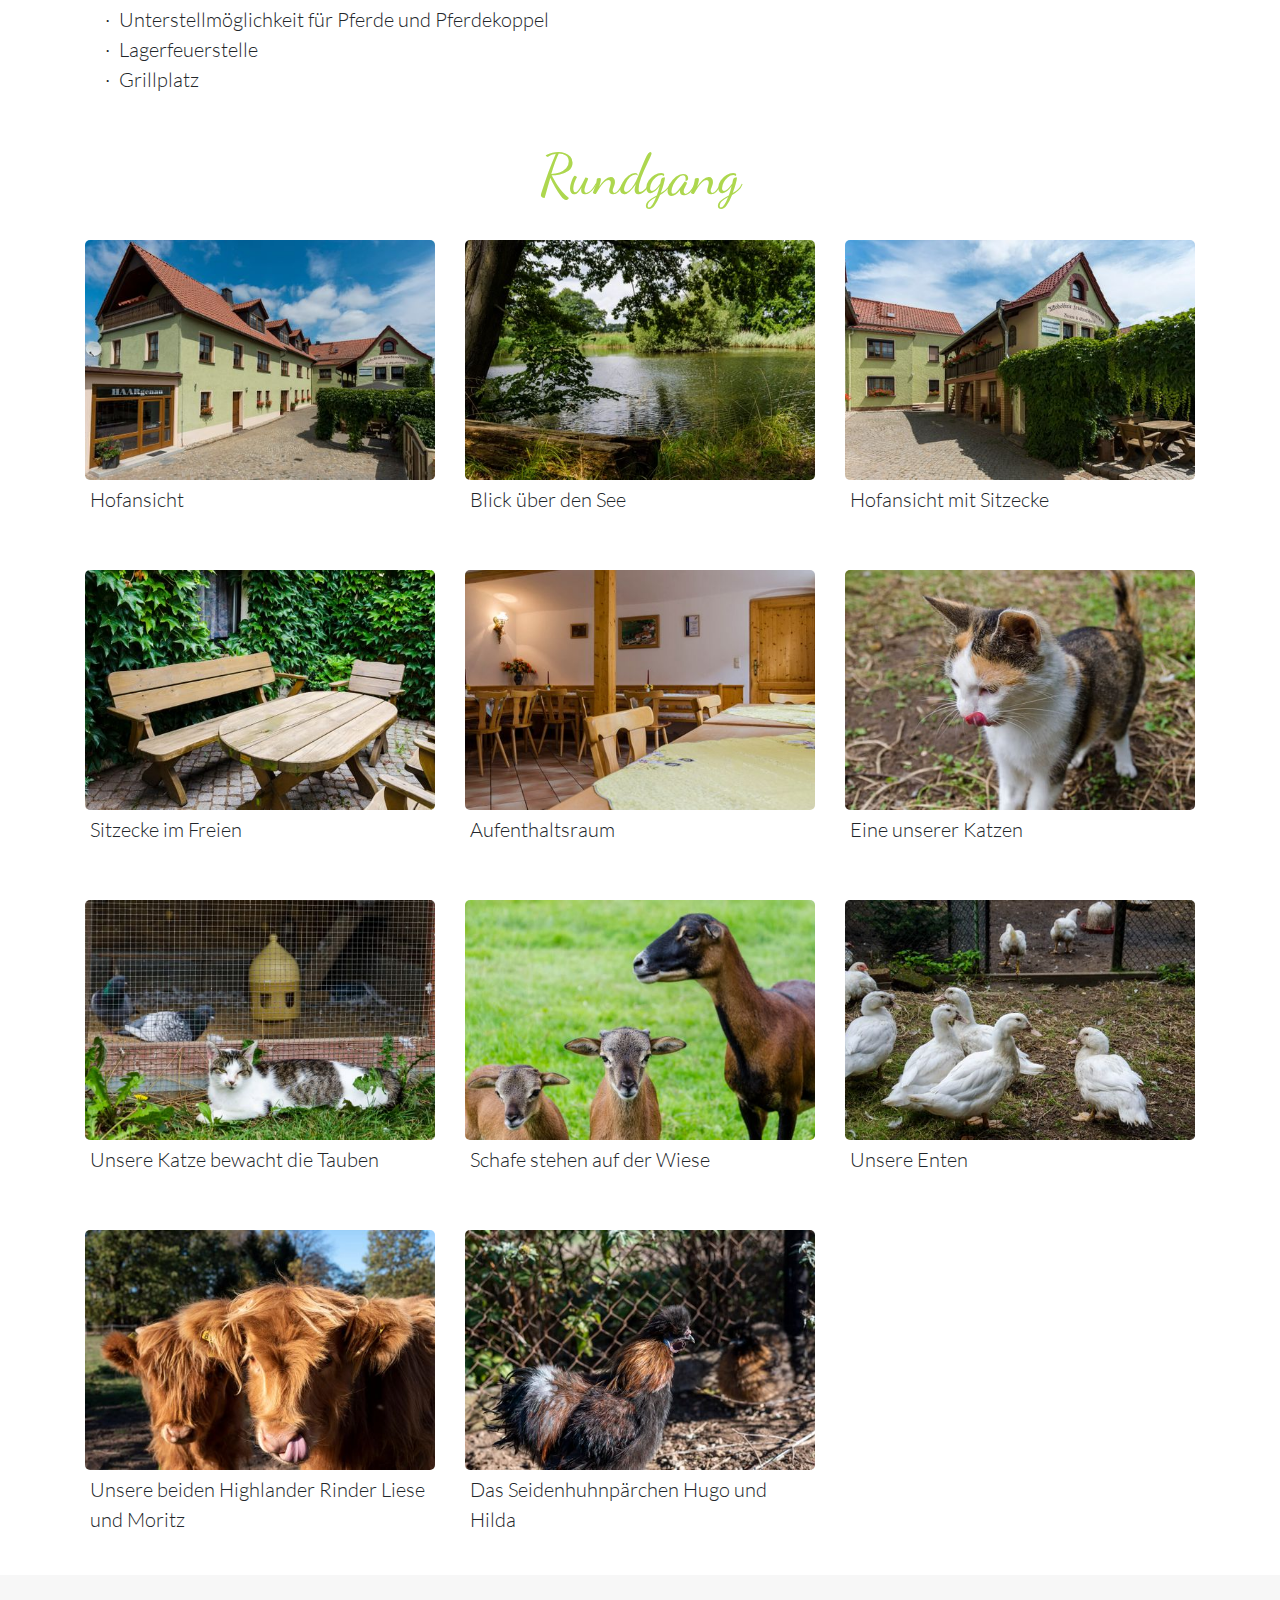
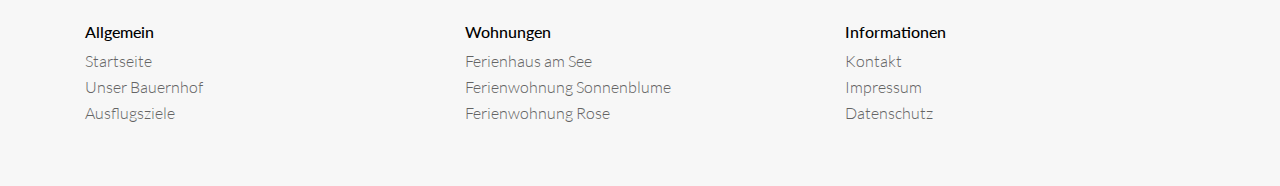
<file: Unser-Bauernhof/index.html>
<!DOCTYPE html>
<html lang="de">
<head>
    <meta charset="utf-8">
    <meta name="viewport" content="width=device-width, height=device-height, initial-scale=1">
    <!-- Use Unser Bauernhof for dynamic title -->
    <!--<title>Unser Bauernhof</title>-->
    
        <title>Unser Bauernhof | Landurlaub Menzel bei Moritzburg</title>
    

    
        <meta name="description" content="Unserer Bauernhof mit Ferienwohnungen und einem Ferienhaus am See liegt inmitten des Seengebiets von Moritzburg">
    

    
    
    <link rel="stylesheet" href="/style/all.css">
    <link rel="stylesheet" href="/style/bootstrap.min.css">
    <link rel="stylesheet" href="/style/style.css">


</head>
<body>
    <header>
    <!-- Fixed navbar -->
    <nav class="navbar navbar-light fixed-top bg-white navbar-expand-lg">
      <a class="navbar-brand" href="/" title="Link zur Startseite"><img alt="Logo Urlaub auf dem Lande" src = "/img/logo.png"/></a>
      <button class="navbar-toggler" type="button" data-toggle="collapse" data-target="#navbarCollapse" aria-controls="navbarCollapse" aria-expanded="false" aria-label="Toggle navigation">
        <span class="navbar-toggler-icon"></span>
      </button>
      <div class="collapse navbar-collapse " id="navbarCollapse">
        <ul class="navbar-nav ml-auto">
            
                <li class="nav-item navbar-right   "><a class="nav-link" title="Unser Bauernhof" href="/Unser-Bauernhof">Unser Bauernhof</a></li>
            
                <li class="nav-item navbar-right   "><a class="nav-link" title="Ferienhaus am See" href="/Ferienhaus-am-See">Ferienhaus am See</a></li>
            
                <li class="nav-item navbar-right   "><a class="nav-link" title="Ferienwohnung Sonnenblume" href="/Ferienwohnung-Sonnenblume">Ferienwohnung Sonnenblume</a></li>
            
                <li class="nav-item navbar-right   "><a class="nav-link" title="Ferienwohnung Rose" href="/Ferienwohnung-Rose">Ferienwohnung Rose</a></li>
            
                <li class="nav-item navbar-right   "><a class="nav-link" title="Ausflugsziele" href="/Ausflugsziele">Ausflugsziele</a></li>
            
                <li class="nav-item navbar-right active  "><a class="nav-link" title="Kontakt" href="/Kontakt">Kontakt</a></li>
            
        </ul>
      </div>
    </nav>
  </header>
    <main role="main" class="post">
    

    <article>
        <div class="article-image" style="background-image: url('/img//pension/1-voll.jpg ')">
            <div class="container">
                <div class="row justify-content-md-center">
                    <h1>Unser Bauernhof</h1>
                </div>
            </div>
        </div>
        
        <div class="container">
            <div class="row justify-content-md-right pt-5">
                <div class="col-md-7">    <span class="first-letter">S</span>ie sind herzlich eingeladen, Ihren wohlverdienten Urlaub auf unserem Bauernhof zu verbringen. Bei uns finden Sie Ruhe und Entspannung. Unser modern gestaltetes Ferienhaus liegt in Alleinlage am hauseigenen Karpfenteich mit Tretboot und Kahn. Desweiteren bieten wir hell und freundlich eingerichtete Ferienwohnungen an.<br><br>Sollten Sie mit Freunden und Bekannten beide Ferienwohnungen in Anspruch nehmen und einmal mehr Platz brauchen für ein gemeinsames Essen oder einen Spieleabend, können Sie gern unseren gemütlichen Aufenthaltsraum nutzen. Im Freien finden Sie zudem eine Sitzecke und einen Grillplatz.<br><br>    Auf unserem weitläufigen Gelände wohnen viele Katzen, unser Hund „Nelli“, Hühner, Tauben, Schafe, Enten, die handzahmen Highlander Rinder „Liese” und „Moritz” sowie das Seidenhuhnpärchen unserer Enkelin Hahn „Hugo” und Henne „Hilda”. Möchten auch Sie Ihr Pferd mit in den Urlaub bringen: Nach Verfügbarkeit sollte das kein Problem sein.<br><br>    Außerdem bieten wir Ihnen:<br><ul><li>    Kostenloser Fahrradverleih</li><li>    Tischtennis</li><li>    Gemütlicher Aufenthaltsraum</li><li>    Sitzecke im Freien</li><li>    Kahn und Tretboot</li><li>    Stellfläche für PKW</li><li>    Unterstellmöglichkeit für Pferde und Pferdekoppel</li><li>    Lagerfeuerstelle</li><li>    Grillplatz</li></ul></div><br><div class="col-md-5 sidebar"><ul class="fa-ul">  <li><span class="fa-li"><i class="fas fa-map-pin"></i></span>in Volkersdorf, bei Moritzburg</li><li><span class="fa-li"><i class="fas fa-home"></i></span>1 Ferienhaus<br>2 Ferienwohnungen</li><li><span class="fa-li"><i class="fas fa-cat"></i></span>zahlreiche Highlander, Schafe, Katzen und andere Tiere</li><li><span class="fa-li"><i class="fas fa-plane-departure"></i></span>7 km vom Flughafen Dresden entfernt</li><li><span class="fa-li"><i class="fas fa-car"></i></span>5 km zur A4<br>3 km zur A13</li></ul><a title="Buchungsanfrage" class="booking-link" href="/Kontakt">Buchungsanfrage</a><br></div>
            </div>
            <h2>Rundgang</h2>
            <div class="row image-gallery">
                
                    <div class="col-sm-12 col-lg-4 col-md-6">
                        <img class="image-gallery-photo" src="/img//pension/1-klein@1x.jpg" srcset='/img//pension/1-klein@1x.jpg 1x, /img//pension/1-klein@2x.jpg 2x' alt="Hofansicht" />
                        <span class="img-caption">Hofansicht</span>
                    </div>
                
                    <div class="col-sm-12 col-lg-4 col-md-6">
                        <img class="image-gallery-photo" src="/img//pension/2-klein@1x.jpg" srcset='/img//pension/2-klein@1x.jpg 1x, /img//pension/2-klein@2x.jpg 2x' alt="Blick über den See" />
                        <span class="img-caption">Blick über den See</span>
                    </div>
                
                    <div class="col-sm-12 col-lg-4 col-md-6">
                        <img class="image-gallery-photo" src="/img//pension/3-klein@1x.jpg" srcset='/img//pension/3-klein@1x.jpg 1x, /img//pension/3-klein@2x.jpg 2x' alt="Hofansicht mit Sitzecke" />
                        <span class="img-caption">Hofansicht mit Sitzecke</span>
                    </div>
                
                    <div class="col-sm-12 col-lg-4 col-md-6">
                        <img class="image-gallery-photo" src="/img//pension/4-klein@1x.jpg" srcset='/img//pension/4-klein@1x.jpg 1x, /img//pension/4-klein@2x.jpg 2x' alt="Sitzecke im Freien" />
                        <span class="img-caption">Sitzecke im Freien</span>
                    </div>
                
                    <div class="col-sm-12 col-lg-4 col-md-6">
                        <img class="image-gallery-photo" src="/img//pension/4-5-klein@1x.jpg" srcset='/img//pension/4-5-klein@1x.jpg 1x, /img//pension/4-5-klein@2x.jpg 2x' alt="Aufenthaltsraum" />
                        <span class="img-caption">Aufenthaltsraum</span>
                    </div>
                
                    <div class="col-sm-12 col-lg-4 col-md-6">
                        <img class="image-gallery-photo" src="/img//pension/5-klein@1x.jpg" srcset='/img//pension/5-klein@1x.jpg 1x, /img//pension/5-klein@2x.jpg 2x' alt="Eine unserer Katzen" />
                        <span class="img-caption">Eine unserer Katzen</span>
                    </div>
                
                    <div class="col-sm-12 col-lg-4 col-md-6">
                        <img class="image-gallery-photo" src="/img//pension/6-klein@1x.jpg" srcset='/img//pension/6-klein@1x.jpg 1x, /img//pension/6-klein@2x.jpg 2x' alt="Unsere Katze bewacht die Tauben" />
                        <span class="img-caption">Unsere Katze bewacht die Tauben</span>
                    </div>
                
                    <div class="col-sm-12 col-lg-4 col-md-6">
                        <img class="image-gallery-photo" src="/img//pension/7-klein@1x.jpg" srcset='/img//pension/7-klein@1x.jpg 1x, /img//pension/7-klein@2x.jpg 2x' alt="Schafe stehen auf der Wiese" />
                        <span class="img-caption">Schafe stehen auf der Wiese</span>
                    </div>
                
                    <div class="col-sm-12 col-lg-4 col-md-6">
                        <img class="image-gallery-photo" src="/img//pension/8-klein@1x.jpg" srcset='/img//pension/8-klein@1x.jpg 1x, /img//pension/8-klein@2x.jpg 2x' alt="Unsere Enten" />
                        <span class="img-caption">Unsere Enten</span>
                    </div>
                
                    <div class="col-sm-12 col-lg-4 col-md-6">
                        <img class="image-gallery-photo" src="/img//pension/11-klein@1x.jpg" srcset='/img//pension/11-klein@1x.jpg 1x, /img//pension/11-klein@2x.jpg 2x' alt="Unsere beiden Highlander Rinder Liese und Moritz" />
                        <span class="img-caption">Unsere beiden Highlander Rinder Liese und Moritz</span>
                    </div>
                
                    <div class="col-sm-12 col-lg-4 col-md-6">
                        <img class="image-gallery-photo" src="/img//pension/12-klein@1x.jpg" srcset='/img//pension/12-klein@1x.jpg 1x, /img//pension/12-klein@2x.jpg 2x' alt="Das Seidenhuhnpärchen Hugo und Hilda" />
                        <span class="img-caption">Das Seidenhuhnpärchen Hugo und Hilda</span>
                    </div>
                
            </div>
        </div>
                    
    </article>
</main>
    <footer>
    <div class="container">
        <div class="row">
            <div class="col-md-4 col-sm-4 footer-nav">
                <strong>Allgemein</strong>
                <ul>
                    
                        <li><a title="Link zu Startseite" href="/">Startseite</a></li>
                    
                        <li><a title="Link zu Unser Bauernhof" href="/Unser-Bauernhof">Unser Bauernhof</a></li>
                    
                        <li><a title="Link zu Ausflugsziele" href="/Ausflugsziele">Ausflugsziele</a></li>
                    
                </ul>
            </div>
            <div class="col-md-4 col-sm-4 footer-nav">
                <strong>Wohnungen</strong>
                    <ul>
                        
                            <li><a title="Link zu Ferienhaus am See" href="/Ferienhaus-am-See">Ferienhaus am See</a></li>
                        
                            <li><a title="Link zu Ferienwohnung Sonnenblume" href="/Ferienwohnung-Sonnenblume">Ferienwohnung Sonnenblume</a></li>
                        
                            <li><a title="Link zu Ferienwohnung Rose" href="/Ferienwohnung-Rose">Ferienwohnung Rose</a></li>
                        
                    </ul>
            </div>
            <div class="col-md-4 col-sm-4 footer-nav">
                <strong>Informationen</strong>
                    <ul>
                        
                            <li><a title="Link zu Kontakt" href="/Kontakt">Kontakt</a></li>
                        
                            <li><a title="Link zu Impressum" href="/Impressum">Impressum</a></li>
                        
                            <li><a title="Link zu Datenschutz" href="/Datenschutz">Datenschutz</a></li>
                        
                    </ul>
            </div>
        </div>
    </div>
</footer>
    <script src="/js/script.js"></script>
    <script src="/js/bootstrap-native-v4.min.js"></script>
</body>

</html>
</file>
<file: style/style.css>
@font-face {
    font-family: 'Dancing Script'; 
	src: url('./fonts/DancingScript-Regular.ttf');
	font-weight: normal;
}

@font-face {
    font-family: 'Dancing Script'; 
	src: url('./fonts/DancingScript-Bold.ttf');
	font-weight: bold;
}

@font-face {
    font-family: 'Lato'; 
	src: url('./fonts/Lato-Regular.ttf');
	font-weight: normal;
}

@font-face {
    font-family: 'Lato'; 
	src: url('./fonts/Lato-Light.ttf');
	font-weight: 200;
}

@font-face {
    font-family: 'Lato'; 
	src: url('./fonts/Lato-Medium.ttf');
	font-weight: 500;
}

img {
    -webkit-user-select: none;
    -khtml-user-select: none;
    -moz-user-select: none;
    -o-user-select: none;
    user-select: none;
	-webkit-tap-highlight-color: rgba(0,0,0,0);
}

.fa-li {
	width: 2.5em;
	left: -2.5em;
}

.fa-ul {
	margin-left: 0;
}

.post ul {
	list-style: none;
	margin-top: 0.5rem;
	margin-left: 0;
	padding-left: 1em;
}
  
.post li {
	padding-left: 1em;
	text-indent: -1em;
}

.post li:before {
	content: "·";
	padding-right: 5px;
}

.sidebar {
	/*background-color: #f7f7f7;
	padding: 15px;
	display: flex;
	align-items: center;*/
	border-radius: 5px;
	/*width: 100%;*/
}

.sidebar li {
	list-style: none;
	padding-left: 0;
	text-indent: 0;
	margin-bottom: 0.3em;
}

.sidebar ul {
	background: #f7f7f7;
	width: 100%;
	border-radius: 5px;
	padding: 15px;
	padding-left: 2.5em;
	margin-top: 0;
	margin-bottom: 0;
}

.sidebar li:before {
	content: "";
	padding: 0;
}

.sidebar .booking-link {
	background-color: #f7f7f7;
	background-color: #007a37;
	width: 100%;
	display: block;
	padding: 15px;
	color: white;
	text-align: center;
	font-weight: 400;
}

.sidebar .booking-link:hover {
	text-decoration: none;
	background-color: #005e2a
}

body {
	padding-top: 64px;
	font-family: 'Lato', sans-serif;
	font-size: 1.25em;
	font-weight: 200;
	line-height: 1.5;
}

.navbar {
	padding-left: 0;
	border-bottom: 2px solid #007a37;
	height: 64px;
	/*padding-right: 0;*/
}

.nav-item {
	font-weight: 200;
	font-size: 0.8em;
}

@media(min-width: 992px) {
	.nav-link {
		padding: 0;
	}
}

@media(min-width:992px) and (max-width:1258px){
	.navbar-nav  {
		display: table-row;
	}

	.nav-item {
		text-align: center;
		display: table-cell;
		float: none;
		vertical-align: middle;
	}

	.nav-link {
		max-width: 150px;
	}
}

.navbar-brand > img {
	height: 38px;
}

.navbar-toggler {
	border: 0;
	/*margin-right: 1rem;*/
}

.navbar-collapse {
	background-color: white;
}

.navbar-collapse.collapse.show > ul, .navbar-collapse.collapsing > ul {
	padding: 1rem;
	padding-top: 2rem;
	text-align: center;
	font-size: 1.8em;
	min-height: 100vh;
}


@media(max-width: 991px) {
	.navbar-collapse {
		position: absolute;
		top: 64px;
		width: 100%;
	}
}

.active > .nav-link {
	color: #007a37!important;
	font-weight: normal;
}

.full-screen-welcome {
	height: calc(100vh - 64px);
	width: 100%;
	position: relative;
	background-image: url('/img/ausflug/1-voll.jpg');
	background-size: cover;
	background-position: 90%;
}

.full-screen-welcome::before {
	content: '';
	position: absolute;
	height: 100%;
	width: 100%;
	background: rgba(0, 0, 0, 0.4);
	background: linear-gradient(rgba(0, 0, 0, 0.0), rgba(0, 0, 0, 0.3) 35%, rgba(0, 0, 0, 0.4));
	z-index: 2;
}

main {
	margin-bottom: 30px;
}

footer {
	position: relative;
	bottom: 0;
	width: 100%;
	padding-top: 30px;
	padding-bottom: 30px;
	background-color: #f7f7f7;
	font-size: 0.8em;
	
}

footer strong {
	color: rgb(0, 0, 0);
	font-weight: 500;
}

.footer-nav {
	color: rgb(100, 100, 100);
}

.footer-nav a {
	color: rgb(100, 100, 100);
}

.footer-nav a:hover {
	text-decoration: none;
	font-weight: 500;
}

.footer-nav ul {
	list-style: none;
	padding: 0;
}

.footer-nav li:first-child {
	margin-top: 5px;
}

.footer-nav li {
	margin-bottom: 2px;
}

.welcome-text {
	
	bottom: 0;
	width: 100%;
	position: absolute;
	color: white;
    font-weight: 200;
    padding: 1em;
    padding-left: 2em;
	padding-right: 2em;
	z-index: 3;
}

.welcome-text p:last-child {
	margin: 0;
}

h1 {
	font-family: 'Dancing Script';
	font-size: 2.8em;
	line-height: 1em;
	/*color: rgb(201, 250, 87);*/
	margin-top: 2rem;
	margin-bottom: 2rem;
	font-weight: bold;
}

h1, h2, .first-letter {
	/*color: rgb(190, 236, 83);*/
	/*color: #C1F057;*/
	color: #ADD74E;
}

.welcome-text h1, .article-image h1 {
	/*color: rgb(201, 250, 87);*/
}

.welcome-text > h1 {
	/*color: #ADD74E;*/
}

.post h1, .post h2 {
	text-align: center;
}

.post h2 {
	margin-top: 1rem;
	margin-bottom: 1rem;
	font-family: 'Dancing Script';
	font-size: 2.8em;
}

.welcome-text .text-uppercase {
	font-size: 1.4em;
	color: white;
	font-weight: 200;
}

.img-gallery-wrapper {
	overflow-x: scroll;
	overflow-y: hidden;
	height: 45vh;
	white-space: nowrap;
	-webkit-overflow-scrolling: touch;
}

.img-gallery-wrapper > img {
	height: 100%;
	width: auto;
	display: inline-block;
}

.article-image {
	background-size: cover;
	background-position: center 0;
	background-repeat: no-repeat;
	background-origin: content-box;
	height: 80vh;
	width: 100%;
	position: relative;
	top: 0;
}

.article-image::before {
	background-color: rgba(0, 0, 0, 0.1);
	background: linear-gradient(rgba(0, 0, 0, 0.0), rgba(0, 0, 0, 0.4));

	content: "";
	position: absolute;
	height: 100%;
	width: 100%;
}

.article-image .container {
	position: relative;
	height: 100%;
}

.article-image > .container > .row {
	position: absolute;
	bottom: 30px;
	width: 100%;
	display: block;
}

.article-image h1 {
	font-size: 5em;
	line-height: 1;
	padding: 15px;
}

.image-gallery > div {
	height: 15em;
	width: 100%;
	margin-bottom: 30px;
}

.image-gallery img {
	height: 12em;
    width: 100%;
	object-fit: cover;
	border-radius: 5px;
}

.image-gallery img:hover {
	cursor: pointer;
	transform: scale(1.01);
	box-shadow: 0px 0px 5px 0px #888888;
}

.img-caption {
	position: relative;
	display: inline-block;
	padding: 5px;
	padding-left: 5px;
	padding-right: 5px;
	width: 100%;
	z-index: 2;
}

span.first-letter {
	font-family: 'Dancing Script';
	font-size: 2.8em;
	line-height: 0;
	margin-right: 0.05em;
}

.row > div {
	padding: 15px;
}

@media(max-width: 767px){
	.navbar-brand > img {
		height: 30px;
	}

	h1 {
		font-size: 3em;
	}

	.article-image h1 {
		font-size: 2.5em;
	}

	.image-gallery > div {
		/*height: 20em;*/
		height: auto;
		margin-bottom: 15px;
	}

	.image-gallery img {
		height: auto;
	}
}

@media(max-width: 575px) {
	.welcome-text {
		padding: 15px;
		font-size: 0.8em;
	}

	.welcome-text p {
		margin-bottom: 0.5rem;
	}

	.welcome-text h1 {
		font-size: 2em;
		margin-top: 0;
		margin-bottom: 1rem;
		line-height: 2.1rem;
	}

	.welcome-text .text-uppercase {
		font-size: 1em;
	}
}

@media screen and (orientation: landscape) and (max-device-height: 750px) , screen and (orientation: landscape) and (max-device-width: 767px)  {
	.full-screen-welcome::before {
		background: rgba(0, 0, 0, 0.4);
	}

	.welcome-text {
		font-size: 0.8em;
		padding: 15px;
	}

	.welcome-text p {
		margin-bottom: 0.5rem;
	}

	.welcome-text h1 {
		margin-top: 0;
		margin-bottom: 0.8rem;
		font-size: 2em;
		line-height: 2.1rem;
	}

	.welcome-text .text-uppercase {
		font-size: 1em;
	}
}

.photo-popup {
	height: 100%;
    width: 100%;
    position: fixed;
    top: 0;
	z-index: 1031;
	padding: 30px;
	background: rgba(255, 255, 255, 0.8);
	transition: ease-in 3s all;
	text-align: center;
	animation: fadein 0.2s;
}

@keyframes fadein {
    from {opacity: 0;}
    to {opacity:  1;}
}

.photo-popup > .popup-photo {
	position: relative;
	height: auto;
	max-width: 100%;
	max-height: 100%;
	background-size: contain;
	background-repeat: no-repeat;
	box-shadow: 0px 0px 10px 0px #888888;
	border-radius: 7px;
	top: 50%;
	transform: translateY(-50%);
}

@media (min-width: 768px) and (max-width: 991px) {
	.container {
		max-width: 960px;
		/*padding-left: 1.75rem;
		padding-right: 1.75rem;*/
	}
}
</file>
